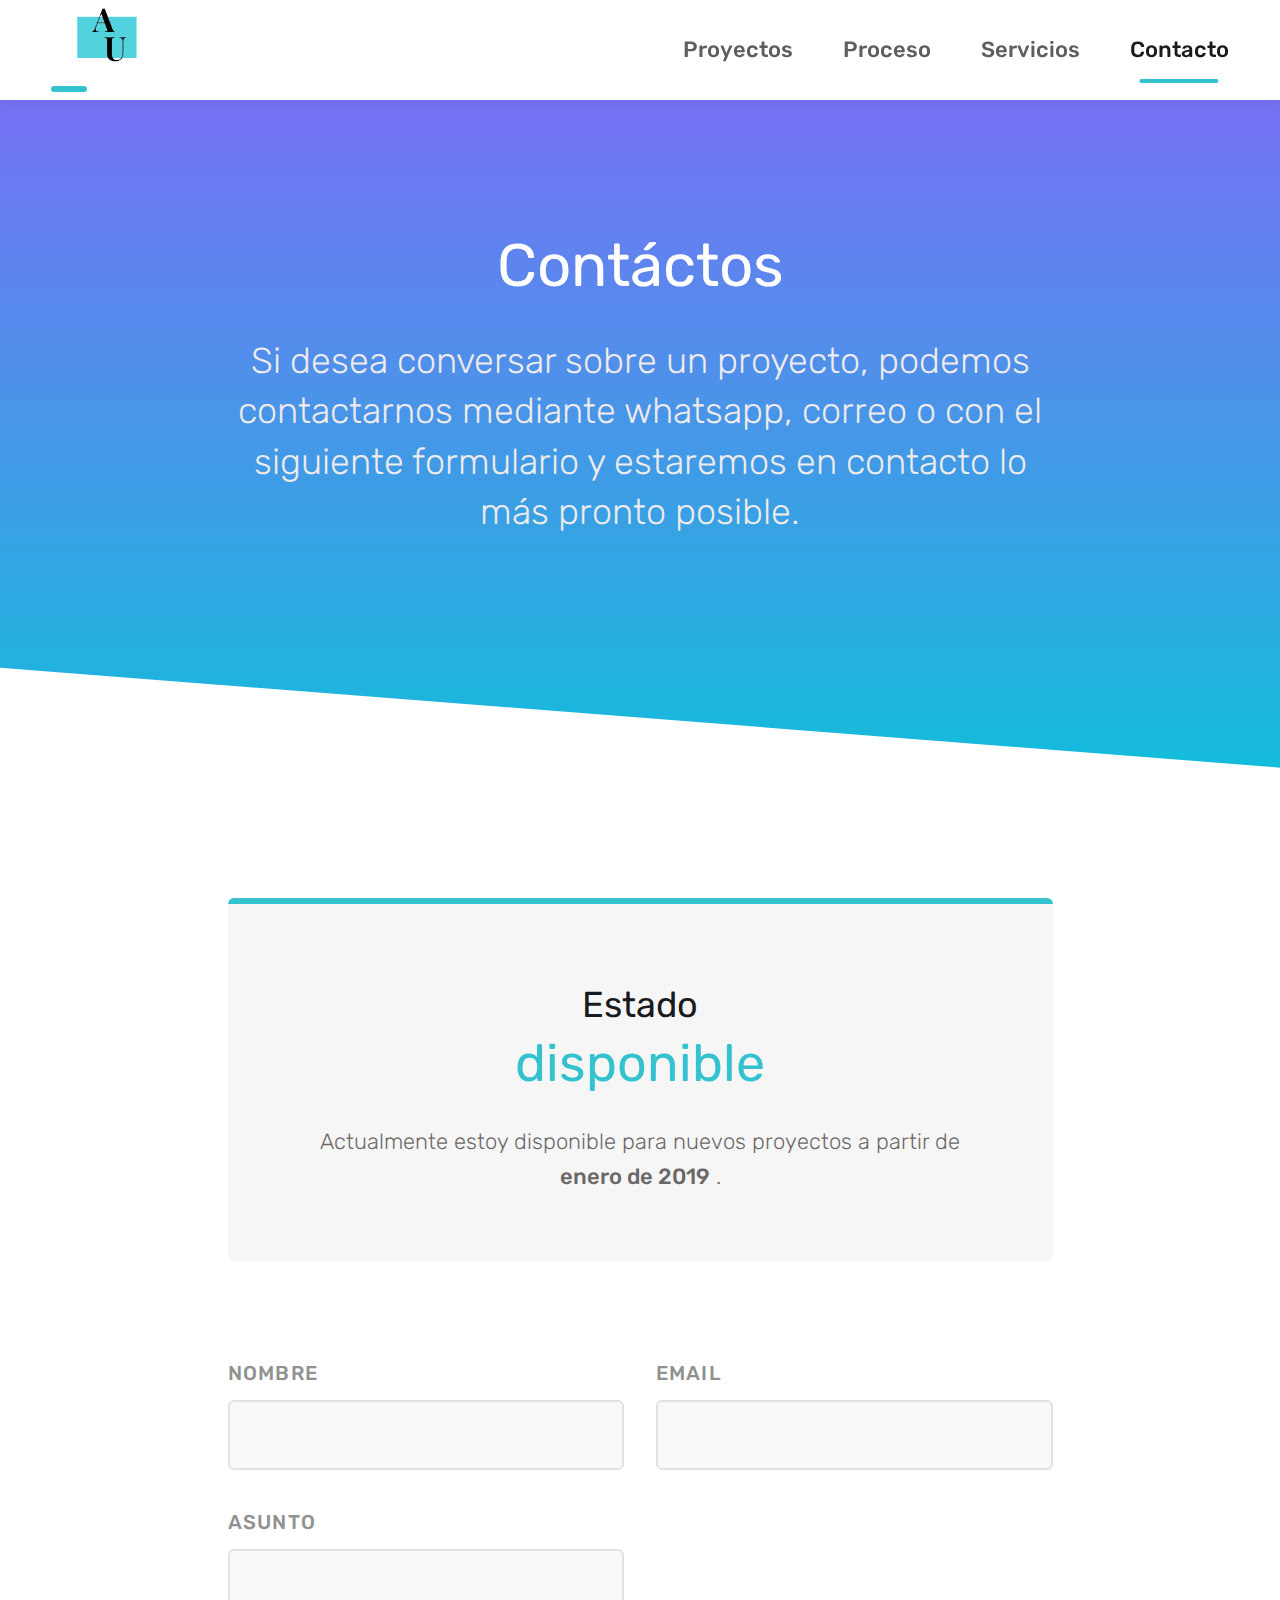
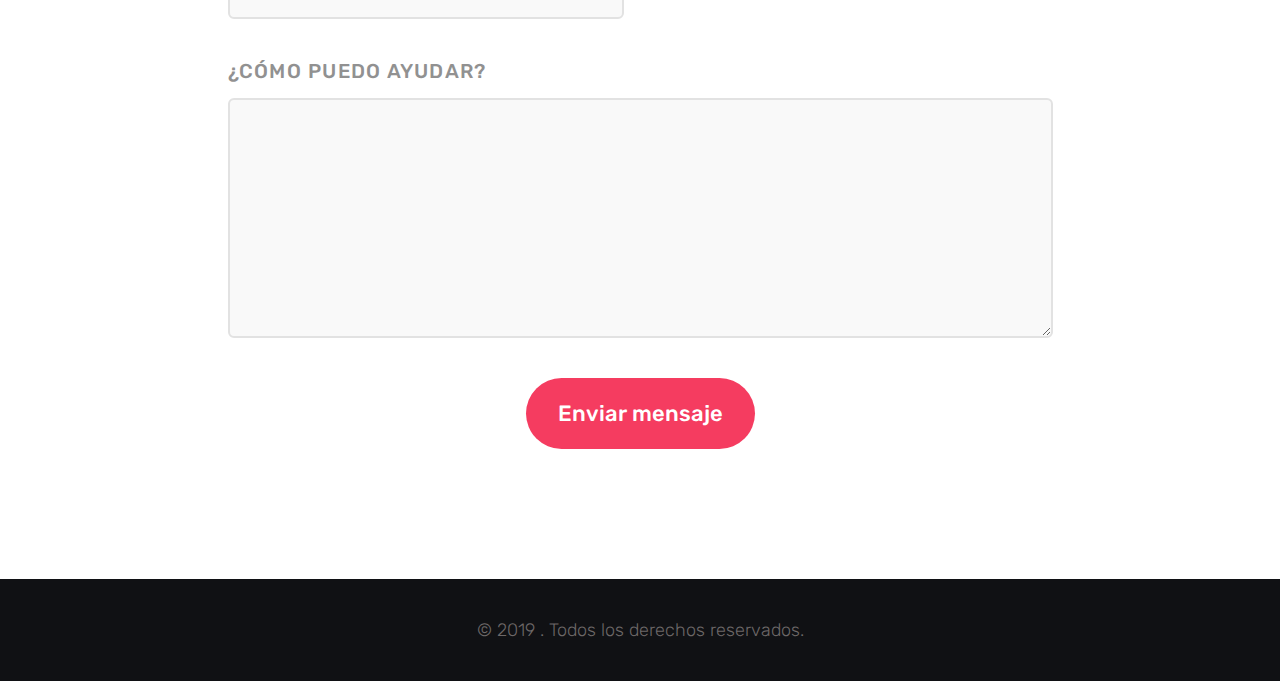
<file: contact/index.html>
<!DOCTYPE html>
<html lang="en-GB">
	
<!-- Mirrored from sebkay.com/contact/ by HTTrack Website Copier/3.x [XR&CO'2014], Wed, 06 Feb 2019 23:47:18 GMT -->
<!-- Added by HTTrack --><meta http-equiv="content-type" content="text/html;charset=UTF-8" /><!-- /Added by HTTrack -->
<head>
		<title>Contact</title>

		<meta charset="UTF-8">
		<meta name="viewport" content="width=device-width, initial-scale=1, viewport-fit=cover">
		<meta http-equiv="X-UA-Compatible" content="IE=Edge">

		<link rel="dns-prefetch" href="https://fonts.googleapis.com/">

		<link rel="stylesheet" href="https://fonts.googleapis.com/css?family=Rubik:300,400,500" type="text/css" media="all">
		<link rel="stylesheet" type="text/css" href="../assets/css/style.css">

		<link href="../img/favicon-32x32.png" rel="icon" sizes="32x32">
		<link href="../img/favicon-192x192.png" rel="icon" sizes="192x192">
		<link href="../img/favicon-297x297.png" rel="apple-touch-icon-precomposed">
		<meta content="/img/favicon-297x297.png" name="msapplication-TileImage">

		<meta name="description" content="Bespoke web design and development for small and medium sized businesses. Made in Southampton, UK.">
		<meta name="google-site-verification" content="bzTP6T7_iPqdsTPB1KIMbC5z7GXwvXKbcedNpY-Nz0A">
	</head>
	<body class="js-inactive site-scroll--active animations-enabled page-contact">
		<script type="text/javascript">
			// Class for animations
			document.body.classList.add('animations-enabled');
		</script>

<header class="site-header site-header--dark">
	<div class="site-header__inner anim anim-down anim-fade loaded">
		<div class="site-header__section site-header__section--logo">
			<a class="site-logo" href="../index.html">
				<img  class="" srcset="../img/logo.png" width="120px" alt="logo">			</a>
		</div>

		
			<div class="site-header__section site-header__section--menu">
				<a class="toggle-menu js-toggle-menu" href="#" aria-label="Toggle Menu">
					<span class="toggle-menu__line"></span>
					<span class="toggle-menu__line"></span>
					<span class="toggle-menu__line"></span>
				</a>

				<nav class="site-menu">
					<ul class="site-menu__inner">
						
							
							

							

							<li class="site-menu__item">
								<a class="site-menu__link " href="../projects/index.html">
									Proyectos
								</a>
							</li>
						
							
							

							

							<li class="site-menu__item">
								<a class="site-menu__link " href="../process/index.html">
									Proceso
								</a>
							</li>
						
							
							

							

							<li class="site-menu__item">
								<a class="site-menu__link " href="../services/index.html">
									Servicios
								</a>
							</li>
						
							
							

							

							<!-- <li class="site-menu__item">
								<a class="site-menu__link " href="../about/index.html">
									Experimentos
								</a>
							</li>					
							 -->
							

							<li class="site-menu__item">
								<a class="site-menu__link active" href="index.html">
									Contacto
								</a>
							</li>
						
					</ul>
				</nav>
			</div>
		
	</div>
</header>












<section class="site-banner site-banner--dark">
<div class="site-banner__inner anim anim-up anim-fade loaded">
<div class="site-banner__content">
	

	
		<h1 class="site-banner__title">
			Contáctos
		</h1>
	

	
		<h2 class="site-banner__subtitle">
			Si desea conversar sobre un proyecto, podemos contactarnos 
			mediante whatsapp, correo o con el siguiente formulario  y 
			estaremos en contacto lo más pronto posible.
		</h2>
	

	
</div>


</div>
</section>



<section class="spacing-huge">
<div class="section section--small spacing-large-bottom">
<div class="page-cta">
	<div class="content-styles">
		<h2>
			<span class="h4">
				Estado
			 </span>
			<br>
			<span class="txt-highlight">
				disponible
			</span>
		</h2>
		<p class="txt-large">
			Actualmente estoy disponible para nuevos proyectos a partir de <strong>enero de 2019</strong> .
		</p>
	</div>
</div>
</div>

<div class="section section--small">
<form class="form js-form-validate" name="contact" method="POST" action="#" novalidate="novalidate"><input type="hidden" name="form-name" value="contact">
	<div class="hidden">
		<input type="text" name="honey-for-badgers">
	</div>

	<div class="form__inner">
		<div class="form__item form__item--half">
			<label class="form__label">
				Nombre
			</label>
			<input class="form__field" type="text" name="name" required="">
		</div>

		<div class="form__item form__item--half">
			<label class="form__label">
				Email
			</label>
			<input class="form__field" type="email" name="email" required="">
		</div>

		<div class="form__item form__item--half">
			<label class="form__label">
				Asunto
			</label>
			<input class="form__field" type="text" name="subject" required="">
		</div>

		<div class="form__item form__item--half">
			
		</div>

		<div class="form__item form__item--full">
			<label class="form__label">
				¿Cómo puedo ayudar?
			</label>
			<textarea class="form__field" name="message" required=""></textarea>
		</div>

		<div class="form__item form__item--full form__item--action">
			<button>
				<span class="btn__inner">
					Enviar mensaje
				</span>
			</button>
		</div>
	</div>
</form>
</div>
</section>



<footer class="site-footer">
<div class="site-footer__inner">
	<p>
		© 2019 . Todos los derechos reservados.
	</p>
</div>


</footer>

<script>

	var  mainNav = document.getElementsByClassName("site-menu");
	var navBarToggle = document.getElementsByClassName("js-toggle-menu");
	
	navBarToggle[0].addEventListener("click", function() {
	  if(!mainNav[0].classList.contains("site-menu-mobile"))
		{mainNav[0].classList.add("site-menu-mobile");}
		else{
			mainNav[0].classList.remove("site-menu-mobile");
		}
	});
	
	</script>
</body>

<!-- Mirrored from sebkay.com/contact/ by HTTrack Website Copier/3.x [XR&CO'2014], Wed, 06 Feb 2019 23:47:18 GMT -->
</html>
</file>
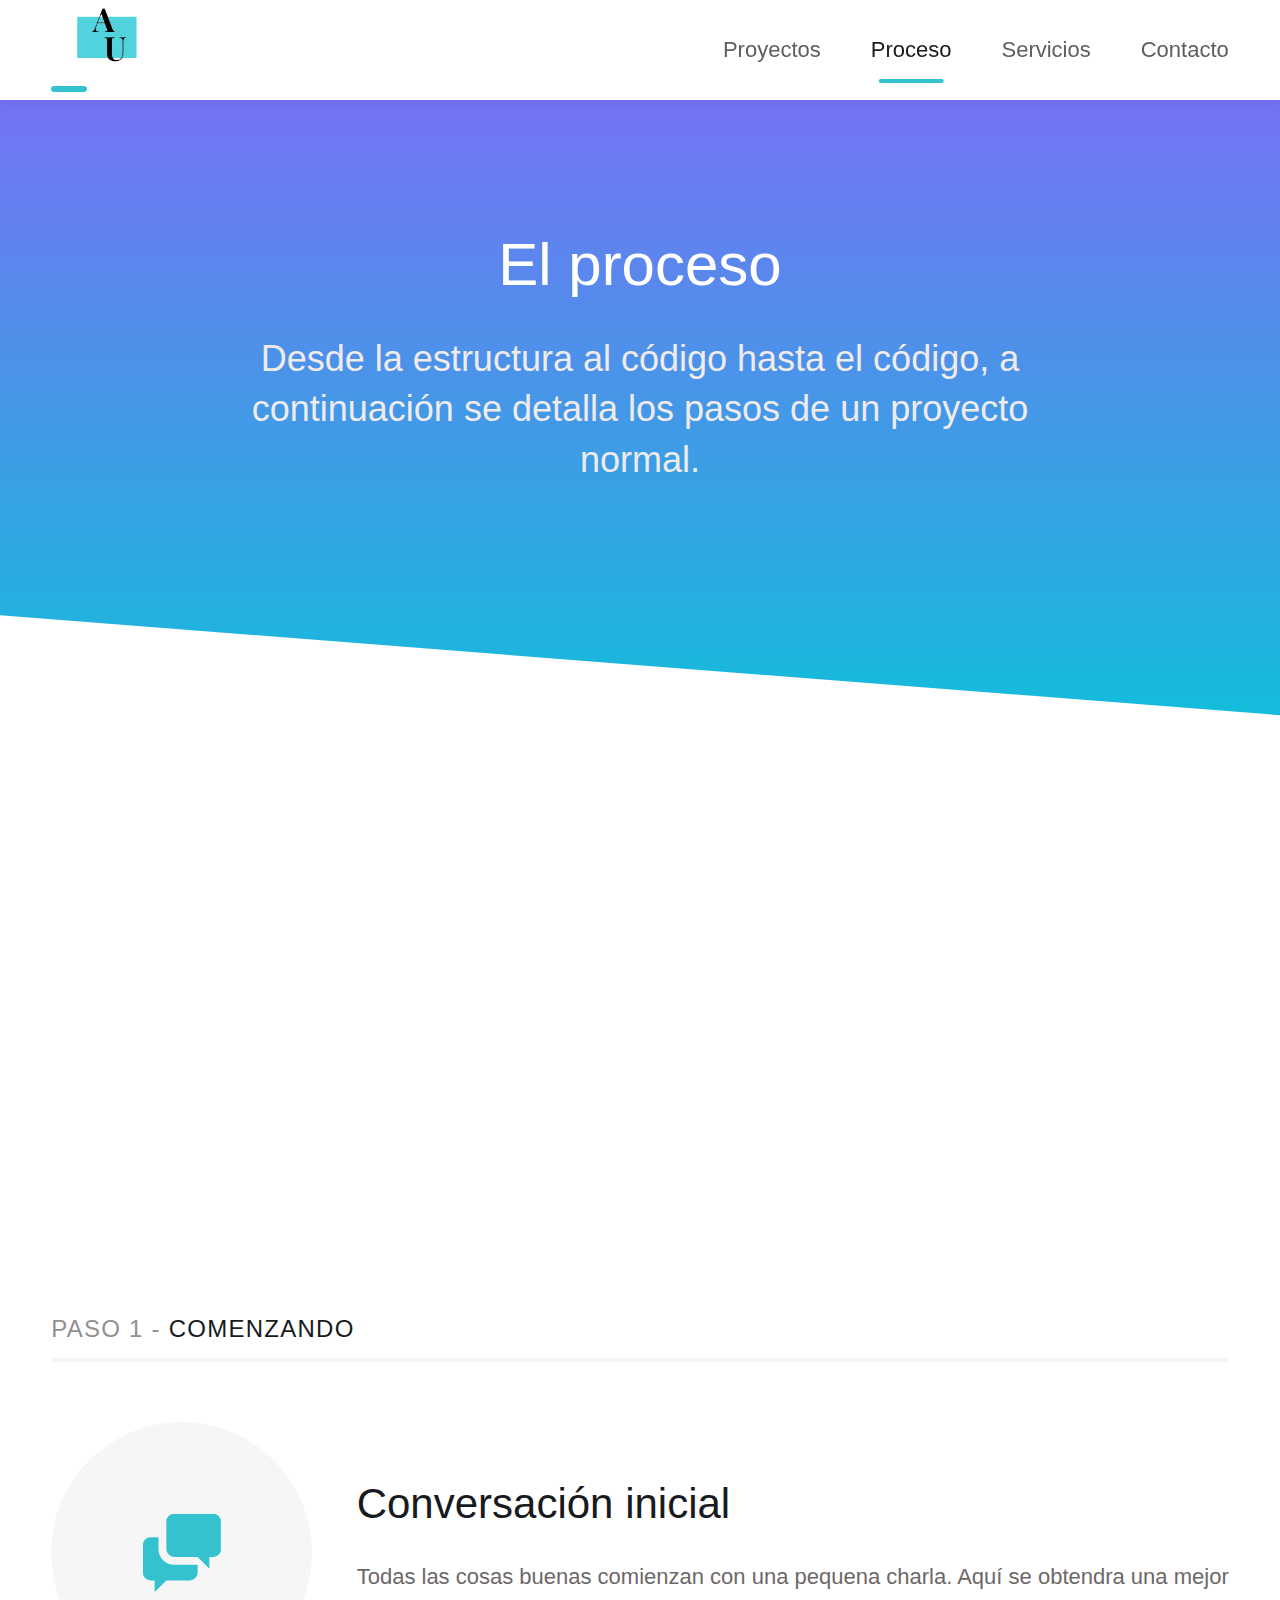
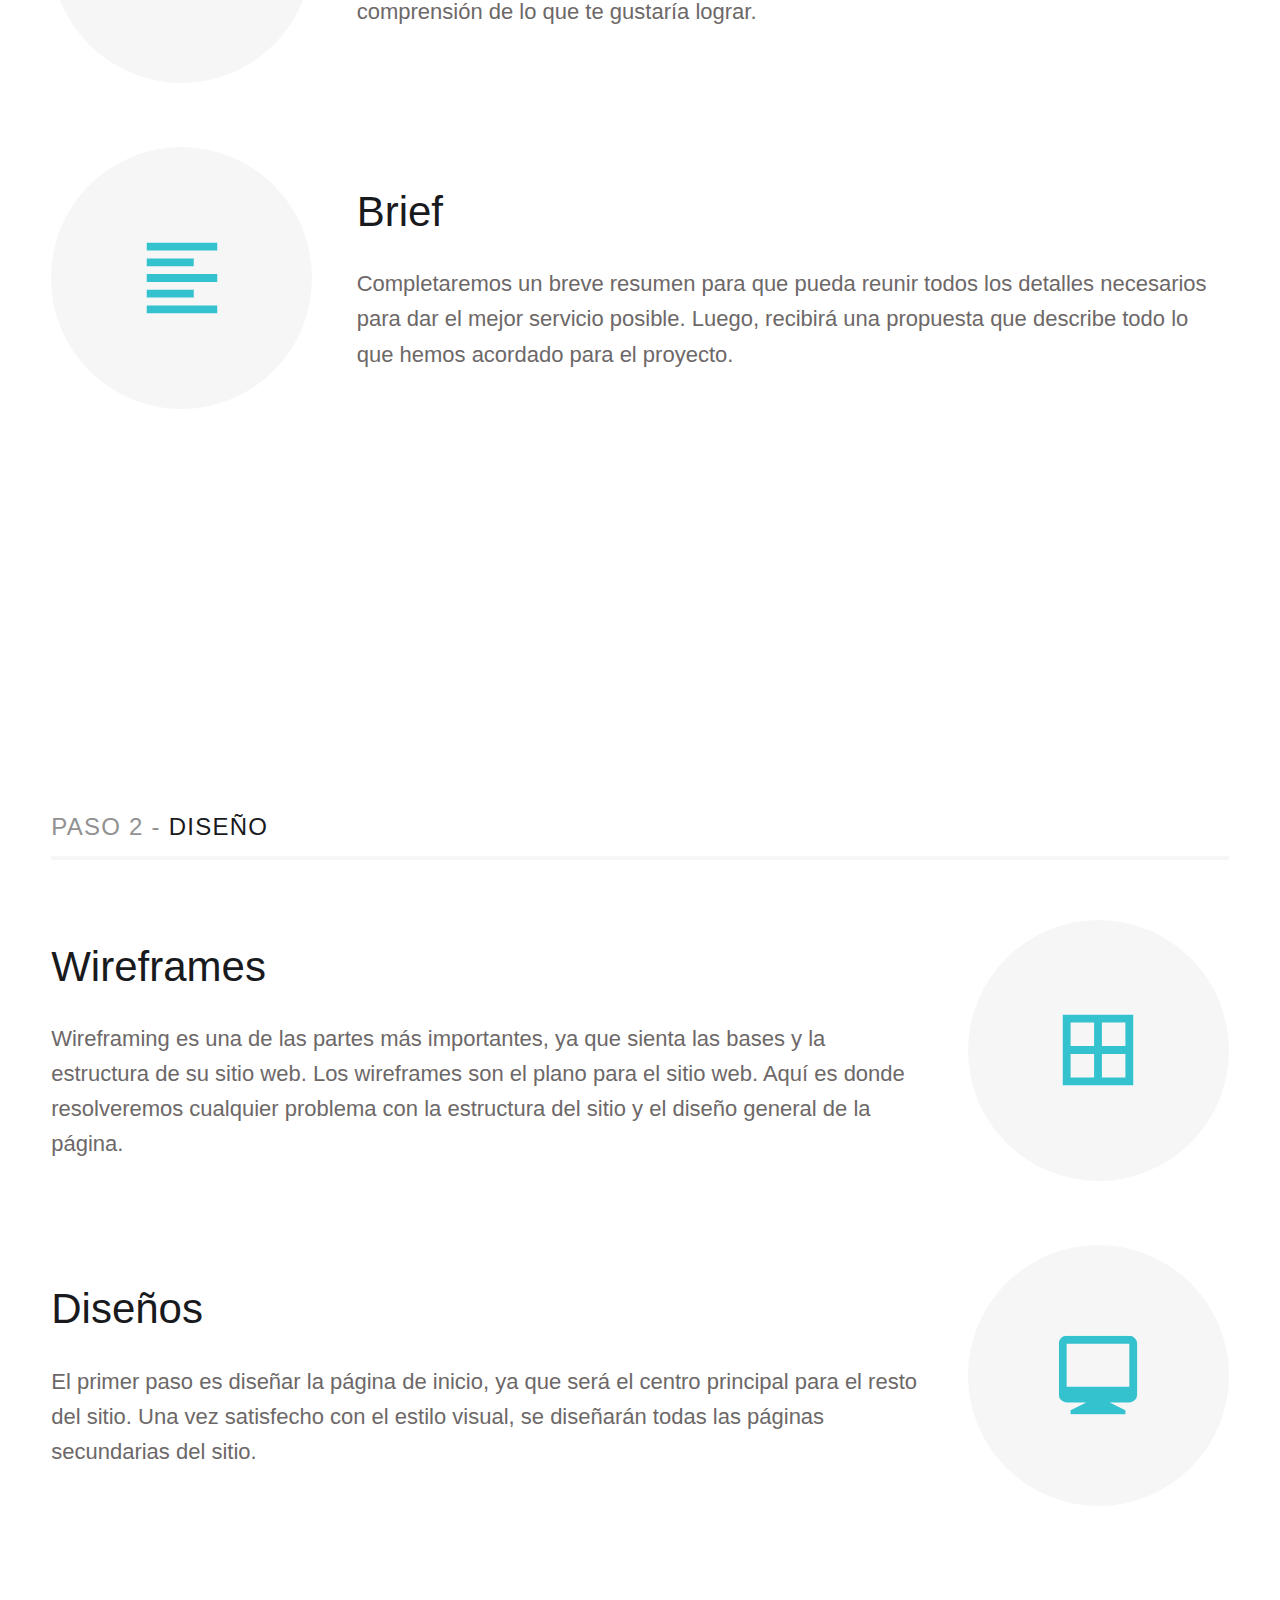
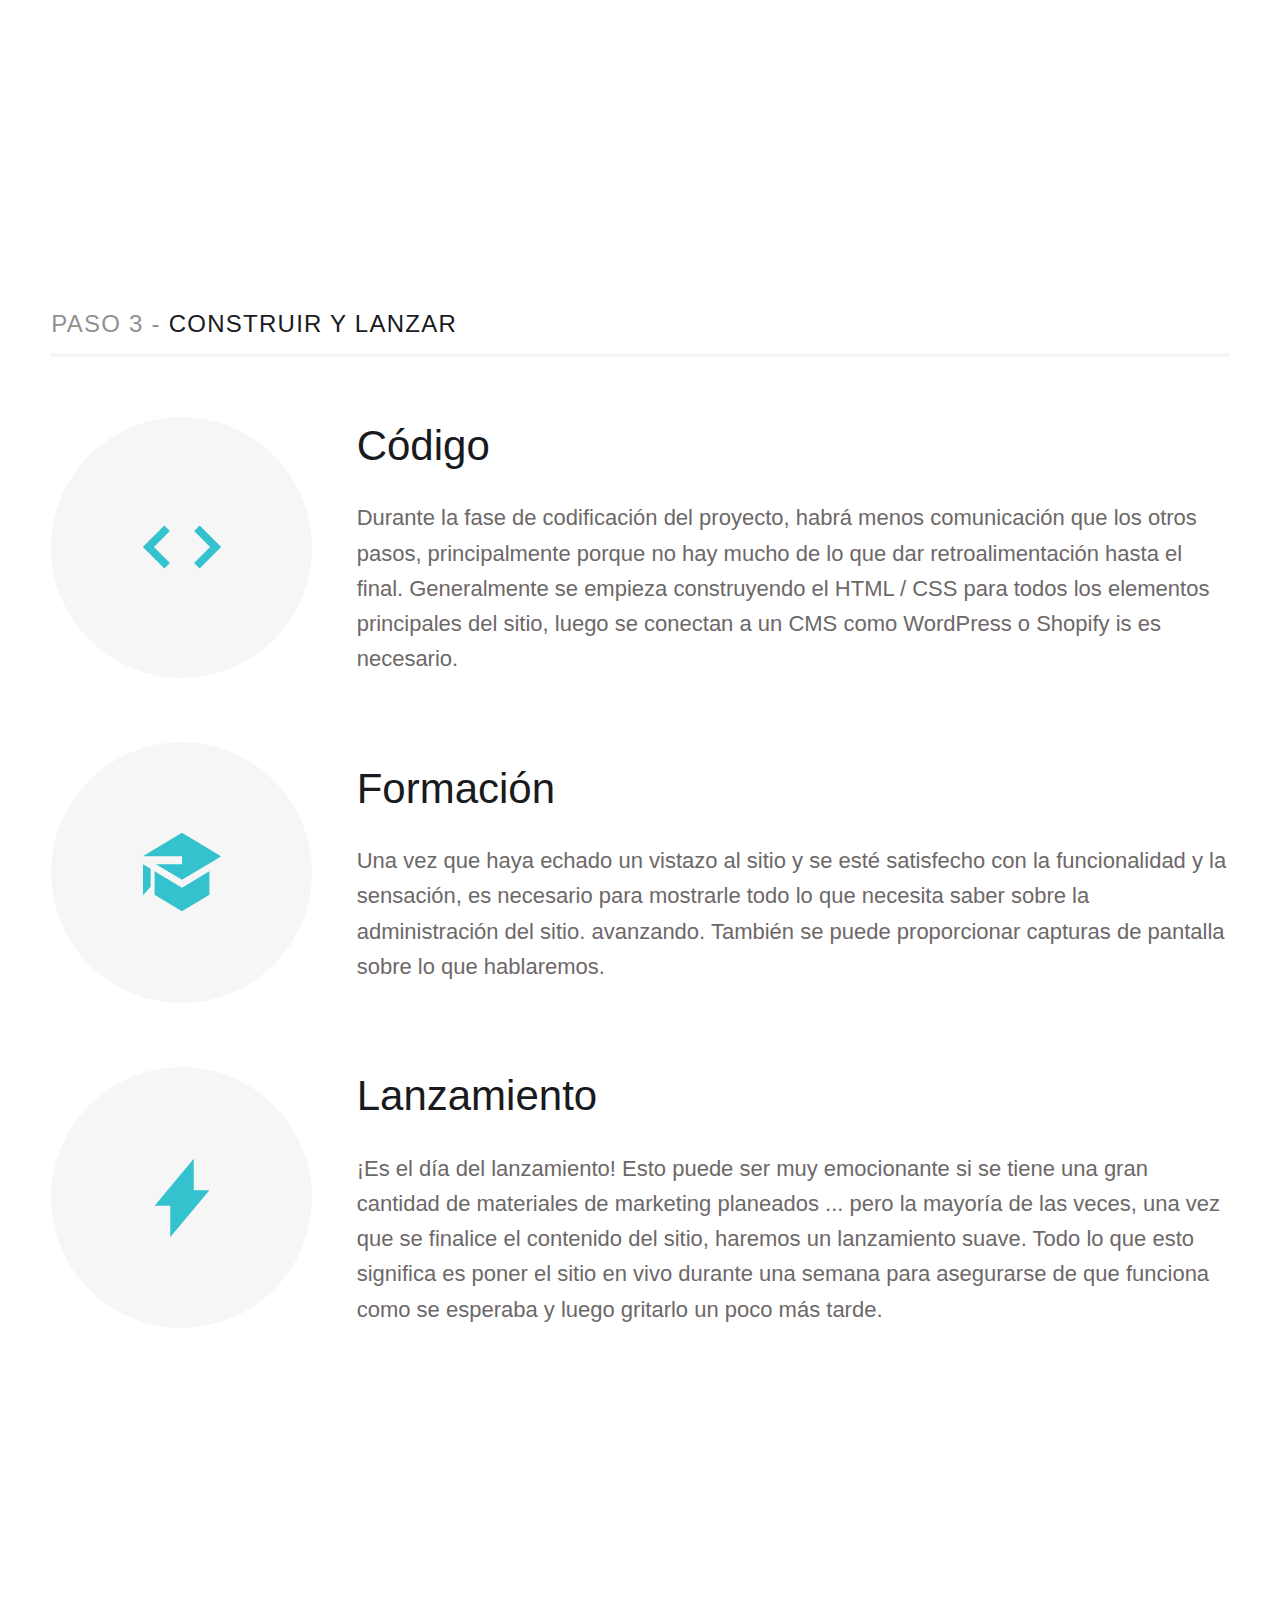
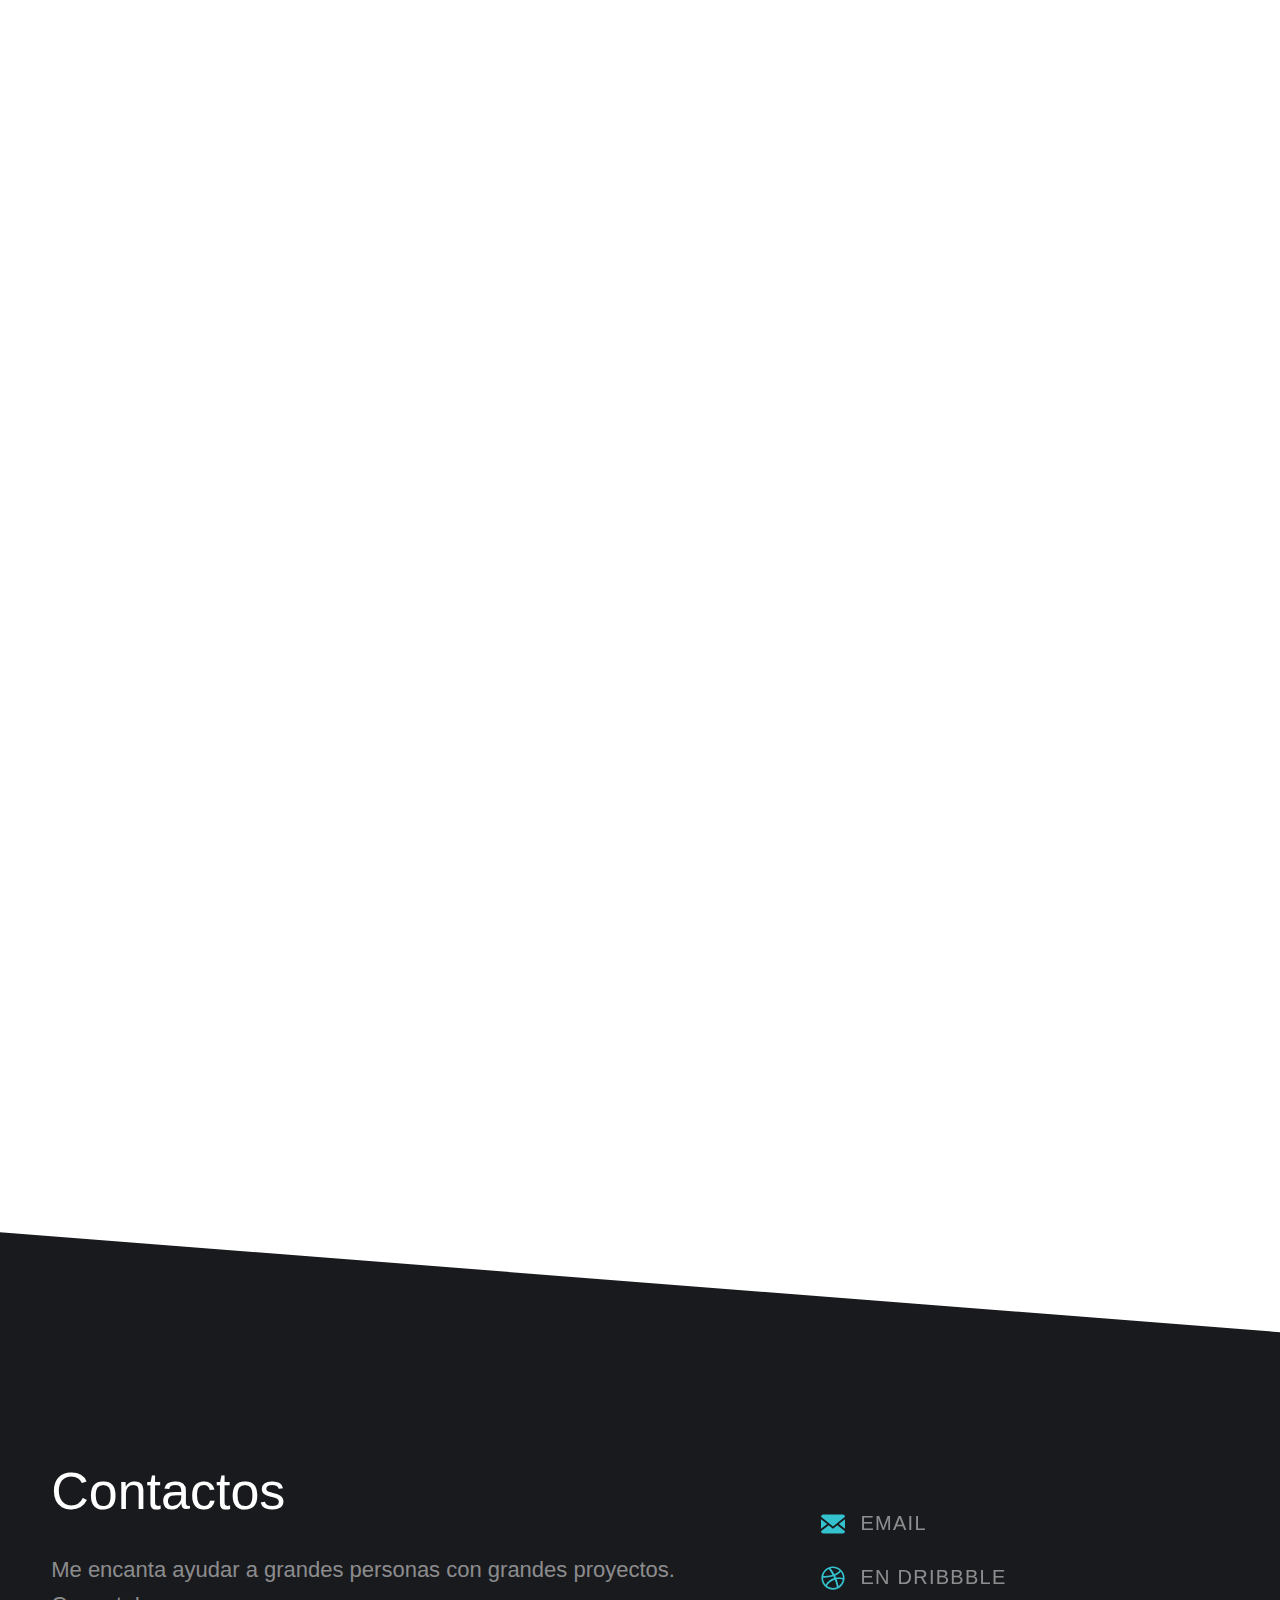
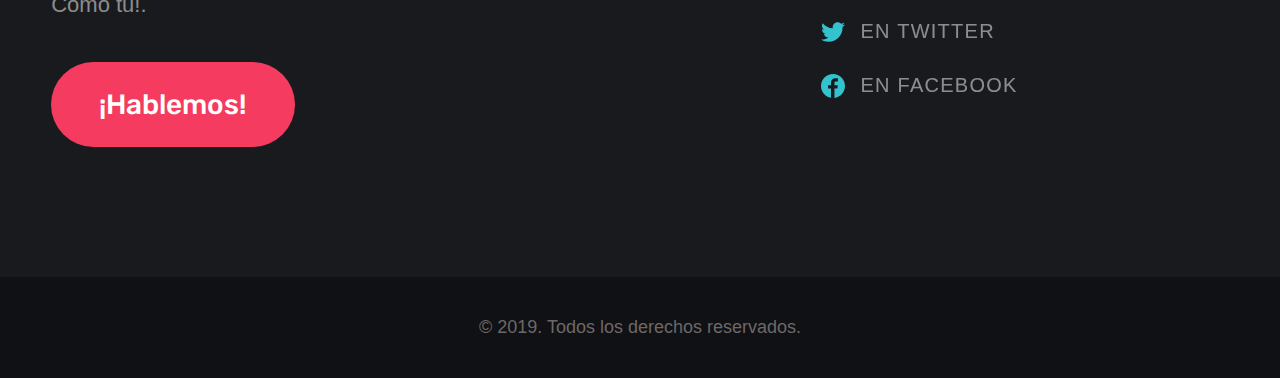
<file: process/index.html>
<!DOCTYPE html>
<html lang="en-GB">
	
<!-- Mirrored from sebkay.com/process/ by HTTrack Website Copier/3.x [XR&CO'2014], Wed, 06 Feb 2019 23:47:15 GMT -->
<!-- Added by HTTrack --><meta http-equiv="content-type" content="text/html;charset=UTF-8" /><!-- /Added by HTTrack -->
<head>
		<title>Process </title>

		<meta charset="UTF-8">
		<meta name="viewport" content="width=device-width, initial-scale=1, viewport-fit=cover">
		<meta http-equiv="X-UA-Compatible" content="IE=Edge">

		<link rel="dns-prefetch" href="https://fonts.googleapis.com/">

		<link rel="stylesheet" href="https://fonts.googleapis.com/css?family=Rubik:300,400,500" type="text/css" media="all">
		<link rel="stylesheet" type="text/css" href="../assets/css/style.css">

		<link href="../img/favicon-32x32.png" rel="icon" sizes="32x32">
		<link href="../img/favicon-192x192.png" rel="icon" sizes="192x192">
		<link href="../img/favicon-297x297.png" rel="apple-touch-icon-precomposed">
		<meta content="/img/favicon-297x297.png" name="msapplication-TileImage">

		<meta name="description" content="Bespoke web design and development for small and medium sized businesses. Made in Southampton, UK.">
		<meta name="google-site-verification" content="bzTP6T7_iPqdsTPB1KIMbC5z7GXwvXKbcedNpY-Nz0A">
	
	
		<link rel="stylesheet" type="text/css" href="../css/demo3.css" />
	
	
	</head>
	<body class="js-inactive  page-process demo-3 site-scroll--active ">
		<script type="text/javascript">
			// Class for animations
			document.body.classList.add('animations-enabled');
		</script>

<header class="site-header site-header--dark ">
	<div class="site-header__inner anim anim-down anim-fade loaded">
		<div class="site-header__section site-header__section--logo">
			<a class="site-logo" href="../index.html">
				<img  class="" srcset="../img/logo.png" width="120px" alt="logo">	
					</a>
		</div>

		
			<div class="site-header__section site-header__section--menu">
				<a class="toggle-menu js-toggle-menu" href="#" aria-label="Toggle Menu">
					<span class="toggle-menu__line"></span>
					<span class="toggle-menu__line"></span>
					<span class="toggle-menu__line"></span>
				</a>

				<nav class="site-menu">
					<ul class="site-menu__inner">
													
							

							<li class="site-menu__item">
								<a class="site-menu__link " href="../projects/index.html">
									Proyectos
								</a>
							</li>		
												
						

							<li class="site-menu__item">
								<a class="site-menu__link active" href="index.html">
									Proceso
								</a>
							</li>									
													

							<li class="site-menu__item">
								<a class="site-menu__link " href="../services/index.html">
									Servicios
								</a>
							</li>						
													

							<!-- <li class="site-menu__item">
								<a class="site-menu__link " href="../about/index.html">
									Experimentos
								</a>
							</li>					 -->
													

							<li class="site-menu__item">
								<a class="site-menu__link " href="../contact/index.html">
									Contacto
								</a>
							</li>
						
					</ul>
				</nav>
			</div>
		
	</div>
</header>




<section class="site-banner site-banner--dark">
<div class="site-banner__inner anim anim-up anim-fade loaded">
<div class="site-banner__content">
	

	
		<h1 class="site-banner__title">
			El proceso
		</h1>
	

	
		<h2 class="site-banner__subtitle">
			Desde la estructura al código hasta el código, a continuación se detalla los pasos de un proyecto normal.
		</h2>
	

	
</div>


</div>
</section>

<div class="content-wrap">
	<div class="content content--layout content--layout-4">
		<div class="content__img" src="../img2/4.jpg" alt="Some image"></div>
		
	</div>
</div>



<!-- <div class="spacing-huge"> -->


<!---v      -->

<main>
	<div class="morph-wrap">
		<!-- <svg class="morph" width="1400" height="770" viewBox="0 0 1400 770">
			<polygon points="700,84.4 1047.1,685.6 352.9,685.6 352.9,685.6 352.9,685.6 352.9,685.6"/>
		</svg> -->
	</div>

	<div class="content-wrap">
		<div class="content content--layout content--layout-1">
			<div class="content__img" src="../img2/2.jpg" alt="Some image"></div>
			
		</div>
	</div>


	<section class="section section--medium spacing-large-bottom">
		<h2 class="section-title">
			Paso 1 -
			 <span class="section-title__txt">
				Comenzando
			</span>
		</h2>
	
		
			<div class="spacing-small-top">
				<div class="grid grid--m2-1 ">
					<div class="grid__col grid__col--3 ">
						<span class="big-icon">
							<svg xmlns="http://www.w3.org/2000/svg" viewBox="0 0 20 20"><path d="M17 11v3l-3-3H8a2 2 0 0 1-2-2V2c0-1.1.9-2 2-2h10a2 2 0 0 1 2 2v7a2 2 0 0 1-2 2h-1zm-3 2v2a2 2 0 0 1-2 2H6l-3 3v-3H2a2 2 0 0 1-2-2V8c0-1.1.9-2 2-2h2v3a4 4 0 0 0 4 4h6z"></path></svg>
						</span>
					</div>
					<div class="grid__col grid__col--9 grid__col--v-center">
						<div class="content-styles">
							<h3>
								Conversación inicial
							</h3>
							<p class="txt-large">
								Todas las cosas buenas comienzan con una pequena charla. Aquí se obtendra una mejor comprensión de lo que te gustaría lograr.
							</p>
						</div>
					</div>
				</div>
			</div>
		
			<div class="spacing-small-top">
				<div class="grid grid--m2-1 ">
					<div class="grid__col grid__col--3 ">
						<span class="big-icon">
							<svg xmlns="http://www.w3.org/2000/svg" viewBox="0 0 20 20"><path d="M1 1h18v2H1V1zm0 8h18v2H1V9zm0 8h18v2H1v-2zM1 5h12v2H1V5zm0 8h12v2H1v-2z"></path></svg>
						</span>
					</div>
					<div class="grid__col grid__col--9 grid__col--v-center">
						<div class="content-styles">
							<h3>
								Brief
							</h3>
							<p class="txt-large">
								Completaremos un breve resumen para que pueda reunir todos los detalles necesarios para dar el mejor servicio posible. Luego, recibirá una propuesta que describe todo lo que hemos acordado para el proyecto.
							</p>
						</div>
					</div>
				</div>
			</div>
		
	</section>



	<div class="content-wrap">
		<div class="content content--layout content--layout-2">
			<div class="content__img" src="../img2/4.jpg" alt="Some image"></div>
			
		</div>
	</div>



	<section class="section section--medium spacing-large-bottom">
		<h2 class="section-title">
			Paso 2 -
			 <span class="section-title__txt">
				Diseño
			</span>
		</h2>
	
		
			<div class="spacing-small-top">
				<div class="grid grid--m2-1 grid--reverse">
					<div class="grid__col grid__col--3 txt-right m-txt-left">
						<span class="big-icon">
							<svg xmlns="http://www.w3.org/2000/svg" viewBox="0 0 20 20"><path d="M11 11v6h6v-6h-6zm0-2h6V3h-6v6zm-2 2H3v6h6v-6zm0-2V3H3v6h6zm-8 9V1h18v18H1v-1z"></path></svg>
						</span>
					</div>
					<div class="grid__col grid__col--9 grid__col--v-center">
						<div class="content-styles">
							<h3>
								Wireframes
							</h3>
							<p class="txt-large">
								Wireframing es una de las partes más importantes, ya que sienta las bases y la estructura de su sitio web. Los wireframes son el plano para el sitio web. Aquí es donde resolveremos cualquier problema con la estructura del sitio y el diseño general de la página.
							</p>
						</div>
					</div>
				</div>
			</div>
		
			<div class="spacing-small-top">
				<div class="grid grid--m2-1 grid--reverse">
					<div class="grid__col grid__col--3 txt-right m-txt-left">
						<span class="big-icon">
							<svg xmlns="http://www.w3.org/2000/svg" viewBox="0 0 20 20"><path d="M7 17H2a2 2 0 0 1-2-2V2C0 .9.9 0 2 0h16a2 2 0 0 1 2 2v13a2 2 0 0 1-2 2h-5l4 2v1H3v-1l4-2zM2 2v11h16V2H2z"></path></svg>
						</span>
					</div>
					<div class="grid__col grid__col--9 grid__col--v-center">
						<div class="content-styles">
							<h3>
								Diseños
							</h3>
							<p class="txt-large">
								El primer paso es diseñar la página de inicio, ya que será el centro principal para el resto del sitio. Una vez  satisfecho con el estilo visual, se diseñarán todas las páginas secundarias del sitio.
							</p>
						</div>
					</div>
				</div>
			</div>
		
	</section>



	<div class="content-wrap">
		<div class="content content--layout content--layout-3">
			<div class="content__img" src="../img2/3.jpg" alt="Some image"></div>
			
		</div>
	</div>

	<section class="section section--medium ">
		<h2 class="section-title">
			Paso 3 -
			 <span class="section-title__txt">
				Construir y lanzar
			</span>
		</h2>
	
		
			<div class="spacing-small-top">
				<div class="grid grid--m2-1 ">
					<div class="grid__col grid__col--3 ">
						<span class="big-icon">
							<svg xmlns="http://www.w3.org/2000/svg" viewBox="0 0 20 20"><path d="M.7 9.3l4.8-4.8 1.4 1.42L2.84 10l4.07 4.07-1.41 1.42L0 10l.7-.7zm18.6 1.4l.7-.7-5.49-5.49-1.4 1.42L17.16 10l-4.07 4.07 1.41 1.42 4.78-4.78z"></path></svg>
						</span>
					</div>
					<div class="grid__col grid__col--9 grid__col--v-center">
						<div class="content-styles">
							<h3>
								Código
							</h3>
							<p class="txt-large">
								Durante la fase de codificación del proyecto, habrá menos comunicación que los otros pasos, principalmente porque no hay mucho de lo que dar retroalimentación hasta el final. Generalmente se empieza construyendo el HTML / CSS para todos los elementos principales del sitio, luego se conectan a un CMS como WordPress o Shopify is es necesario.
							</p>
						</div>
					</div>
				</div>
			</div>
		
			<div class="spacing-small-top">
				<div class="grid grid--m2-1 ">
					<div class="grid__col grid__col--3 ">
						<span class="big-icon">
							<svg xmlns="http://www.w3.org/2000/svg" viewBox="0 0 20 20"><path d="M3.33 8L10 12l10-6-10-6L0 6h10v2H3.33zM0 8v8l2-2.22V9.2L0 8zm10 12l-5-3-2-1.2v-6l7 4.2 7-4.2v6L10 20z"></path></svg>
						</span>
					</div>
					<div class="grid__col grid__col--9 grid__col--v-center">
						<div class="content-styles">
							<h3>
								Formación
							</h3>
							<p class="txt-large">
								Una vez que haya echado un vistazo al sitio y se esté satisfecho con la funcionalidad y la sensación, es necesario para mostrarle todo lo que necesita saber sobre la administración del sitio. avanzando. También se puede proporcionar capturas de pantalla sobre lo que hablaremos.
							</p>
						</div>
					</div>
				</div>
			</div>
		
			<div class="spacing-small-top">
				<div class="grid grid--m2-1 ">
					<div class="grid__col grid__col--3 ">
						<span class="big-icon">
							<svg xmlns="http://www.w3.org/2000/svg" viewBox="0 0 20 20"><path d="M13 8V0L8.11 5.87 3 12h4v8L17 8h-4z"></path></svg>
						</span>
					</div>
					<div class="grid__col grid__col--9 grid__col--v-center">
						<div class="content-styles">
							<h3>
								Lanzamiento
							</h3>
							<p class="txt-large">
								¡Es el día del lanzamiento! Esto puede ser muy emocionante si se tiene una gran cantidad de materiales de marketing planeados ... pero la mayoría de las veces, una vez que se finalice el contenido del sitio, haremos un lanzamiento suave. Todo lo que esto significa es poner el sitio en vivo durante una semana para asegurarse de que funciona como se esperaba y luego gritarlo un poco más tarde.
							</p>
						</div>
					</div>
				</div>
			</div>
		
	</section>

	<div class="content-wrap">
		<div class="content content--layout content--layout-4">
			<div class="content__img" src="../img2/4.jpg" alt="Some image"></div>
			
		</div>
	</div>
	<div class="content-wrap">
		<div class="content content--layout content--layout-1">
			<div class="content__img" src="../img2/1.jpg" alt="Some image"></div>
			
		</div>
	</div>
	<!-- Related demos -->
	<section class="content content--related">
	
	</section>
</main>

<!--   -->
<!-- 
<section class="section section--medium spacing-large-bottom">
	<h2 class="section-title">
		Paso 1 -
		 <span class="section-title__txt">
			Comenzando
		</span>
	</h2>

	
		<div class="spacing-small-top">
			<div class="grid grid--m2-1 ">
				<div class="grid__col grid__col--3 ">
					<span class="big-icon">
						<svg xmlns="http://www.w3.org/2000/svg" viewBox="0 0 20 20"><path d="M17 11v3l-3-3H8a2 2 0 0 1-2-2V2c0-1.1.9-2 2-2h10a2 2 0 0 1 2 2v7a2 2 0 0 1-2 2h-1zm-3 2v2a2 2 0 0 1-2 2H6l-3 3v-3H2a2 2 0 0 1-2-2V8c0-1.1.9-2 2-2h2v3a4 4 0 0 0 4 4h6z"></path></svg>
					</span>
				</div>
				<div class="grid__col grid__col--9 grid__col--v-center">
					<div class="content-styles">
						<h3>
							Conversación inicial
						</h3>
						<p class="txt-large">
							Todas las cosas buenas comienzan con una pequena charla. Aquí se obtendra una mejor comprensión de lo que te gustaría lograr.
						</p>
					</div>
				</div>
			</div>
		</div>
	
		<div class="spacing-small-top">
			<div class="grid grid--m2-1 ">
				<div class="grid__col grid__col--3 ">
					<span class="big-icon">
						<svg xmlns="http://www.w3.org/2000/svg" viewBox="0 0 20 20"><path d="M1 1h18v2H1V1zm0 8h18v2H1V9zm0 8h18v2H1v-2zM1 5h12v2H1V5zm0 8h12v2H1v-2z"></path></svg>
					</span>
				</div>
				<div class="grid__col grid__col--9 grid__col--v-center">
					<div class="content-styles">
						<h3>
							Brief
						</h3>
						<p class="txt-large">
							Completaremos un breve resumen para que pueda reunir todos los detalles necesarios para dar el mejor servicio posible. Luego, recibirá una propuesta que describe todo lo que hemos acordado para el proyecto.
						</p>
					</div>
				</div>
			</div>
		</div>
	
</section>







<section class="section section--medium spacing-large-bottom">
	<h2 class="section-title">
		Paso 2 -
		 <span class="section-title__txt">
			Diseño
		</span>
	</h2>

	
		<div class="spacing-small-top">
			<div class="grid grid--m2-1 grid--reverse">
				<div class="grid__col grid__col--3 txt-right m-txt-left">
					<span class="big-icon">
						<svg xmlns="http://www.w3.org/2000/svg" viewBox="0 0 20 20"><path d="M11 11v6h6v-6h-6zm0-2h6V3h-6v6zm-2 2H3v6h6v-6zm0-2V3H3v6h6zm-8 9V1h18v18H1v-1z"></path></svg>
					</span>
				</div>
				<div class="grid__col grid__col--9 grid__col--v-center">
					<div class="content-styles">
						<h3>
							Wireframes
						</h3>
						<p class="txt-large">
							Wireframing es una de las partes más importantes, ya que sienta las bases y la estructura de su sitio web. Los wireframes son el plano para el sitio web. Aquí es donde resolveremos cualquier problema con la estructura del sitio y el diseño general de la página.
						</p>
					</div>
				</div>
			</div>
		</div>
	
		<div class="spacing-small-top">
			<div class="grid grid--m2-1 grid--reverse">
				<div class="grid__col grid__col--3 txt-right m-txt-left">
					<span class="big-icon">
						<svg xmlns="http://www.w3.org/2000/svg" viewBox="0 0 20 20"><path d="M7 17H2a2 2 0 0 1-2-2V2C0 .9.9 0 2 0h16a2 2 0 0 1 2 2v13a2 2 0 0 1-2 2h-5l4 2v1H3v-1l4-2zM2 2v11h16V2H2z"></path></svg>
					</span>
				</div>
				<div class="grid__col grid__col--9 grid__col--v-center">
					<div class="content-styles">
						<h3>
							Diseños
						</h3>
						<p class="txt-large">
							El primer paso es diseñar la página de inicio, ya que será el centro principal para el resto del sitio. Una vez  satisfecho con el estilo visual, se diseñarán todas las páginas secundarias del sitio.
						</p>
					</div>
				</div>
			</div>
		</div>
	
</section>







<section class="section section--medium ">
	<h2 class="section-title">
		Paso 3 -
		 <span class="section-title__txt">
			Construir y lanzar
		</span>
	</h2>

	
		<div class="spacing-small-top">
			<div class="grid grid--m2-1 ">
				<div class="grid__col grid__col--3 ">
					<span class="big-icon">
						<svg xmlns="http://www.w3.org/2000/svg" viewBox="0 0 20 20"><path d="M.7 9.3l4.8-4.8 1.4 1.42L2.84 10l4.07 4.07-1.41 1.42L0 10l.7-.7zm18.6 1.4l.7-.7-5.49-5.49-1.4 1.42L17.16 10l-4.07 4.07 1.41 1.42 4.78-4.78z"></path></svg>
					</span>
				</div>
				<div class="grid__col grid__col--9 grid__col--v-center">
					<div class="content-styles">
						<h3>
							Código
						</h3>
						<p class="txt-large">
							Durante la fase de codificación del proyecto, habrá menos comunicación que los otros pasos, principalmente porque no hay mucho de lo que dar retroalimentación hasta el final. Generalmente se empieza construyendo el HTML / CSS para todos los elementos principales del sitio, luego se conectan a un CMS como WordPress o Shopify is es necesario.
						</p>
					</div>
				</div>
			</div>
		</div>
	
		<div class="spacing-small-top">
			<div class="grid grid--m2-1 ">
				<div class="grid__col grid__col--3 ">
					<span class="big-icon">
						<svg xmlns="http://www.w3.org/2000/svg" viewBox="0 0 20 20"><path d="M3.33 8L10 12l10-6-10-6L0 6h10v2H3.33zM0 8v8l2-2.22V9.2L0 8zm10 12l-5-3-2-1.2v-6l7 4.2 7-4.2v6L10 20z"></path></svg>
					</span>
				</div>
				<div class="grid__col grid__col--9 grid__col--v-center">
					<div class="content-styles">
						<h3>
							Formación
						</h3>
						<p class="txt-large">
							Una vez que haya echado un vistazo al sitio y se esté satisfecho con la funcionalidad y la sensación, es necesario para mostrarle todo lo que necesita saber sobre la administración del sitio. avanzando. También se puede proporcionar capturas de pantalla sobre lo que hablaremos.
						</p>
					</div>
				</div>
			</div>
		</div>
	
		<div class="spacing-small-top">
			<div class="grid grid--m2-1 ">
				<div class="grid__col grid__col--3 ">
					<span class="big-icon">
						<svg xmlns="http://www.w3.org/2000/svg" viewBox="0 0 20 20"><path d="M13 8V0L8.11 5.87 3 12h4v8L17 8h-4z"></path></svg>
					</span>
				</div>
				<div class="grid__col grid__col--9 grid__col--v-center">
					<div class="content-styles">
						<h3>
							Lanzamiento
						</h3>
						<p class="txt-large">
							¡Es el día del lanzamiento! Esto puede ser muy emocionante si se tiene una gran cantidad de materiales de marketing planeados ... pero la mayoría de las veces, una vez que se finalice el contenido del sitio, haremos un lanzamiento suave. Todo lo que esto significa es poner el sitio en vivo durante una semana para asegurarse de que funciona como se esperaba y luego gritarlo un poco más tarde.
						</p>
					</div>
				</div>
			</div>
		</div>
	
</section> -->

<!-- </div> -->


<!--     -->


<!-- <svg class="hidden">
		<symbol id="icon-arrow" viewBox="0 0 24 24">
			<title>arrow</title>
			<polygon points="6.3,12.8 20.9,12.8 20.9,11.2 6.3,11.2 10.2,7.2 9,6 3.1,12 9,18 10.2,16.8 "/>
		</symbol>
		
		
	</svg> -->
	<!-- <main>
		<div class="morph-wrap">
			<svg class="morph" width="1400" height="770" viewBox="0 0 1400 770">
				<polygon points="700,84.4 1047.1,685.6 352.9,685.6 352.9,685.6 352.9,685.6 352.9,685.6"/>
			</svg>
		</div>
	
		<div class="content-wrap">
			<div class="content content--layout content--layout-1">
				<img class="content__img" src="../img2/2.jpg" alt="Some image" />
				<h3 class="content__title">east</h3>
				<p class="content__author">Walter Mastricht</p>
				<p class="content__desc">The outer bounds of the world, from within.</p>
				<a href="#" class="content__link">Discover</a>
			</div>
		</div>
		<div class="content-wrap">
			<div class="content content--layout content--layout-2">
				<img class="content__img" src="../img2/4.jpg" alt="Some image" />
				<h3 class="content__title">bunch</h3>
				<p class="content__author">Nikimo Westlane</p>
				<p class="content__desc">The neverending quest, once and forever.</p>
				<a href="#" class="content__link">Discover</a>
			</div>
		</div>
		<div class="content-wrap">
			<div class="content content--layout content--layout-3">
				<img class="content__img" src="../img2/3.jpg" alt="Some image" />
				<h3 class="content__title">found</h3>
				<p class="content__author">Jane Westhall</p>
				<p class="content__desc">Lost or found? That's the question today.</p>
				<a href="#" class="content__link">Discover</a>
			</div>
		</div>
		<div class="content-wrap">
			<div class="content content--layout content--layout-4">
				<img class="content__img" src="../img2/4.jpg" alt="Some image" />
				<h3 class="content__title">frank</h3>
				<p class="content__author">Frank Cherry</p>
				<p class="content__desc">Frank's work and nothing more.</p>
				<a href="#" class="content__link">Discover</a>
			</div>
		</div>
		<div class="content-wrap">
			<div class="content content--layout content--layout-1">
				<img class="content__img" src="../img2/1.jpg" alt="Some image" />
				<h3 class="content__title">revert</h3>
				<p class="content__author">Gregory Mourisha</p>
				<p class="content__desc">Finding the heart when paradise is lost.</p>
				<a href="#" class="content__link">Discover</a>
			</div>
		</div>
	
	</main> -->


<!--   -->


<section class="site-cta">
	<div class="site-cta__inner">
		<div class="grid grid--m-1">
			<div class="grid__col grid__col--8">
				<div class="content-styles spacing-tiny-bottom">
					<h2 class="site-cta__title">
						Contactos
					</h2>
					<p class="site-cta__txt">
						Me encanta ayudar a grandes personas con grandes proyectos.
						<br>
						Como tu!. 
					</p>
				</div>
				<a class="btn btn--large btn--hover-light" href="../contact/index.html">
					¡Hablemos!
				</a>
			</div>
			<div class="grid__col grid__col--4 grid__col--v-center">
				<ul class="icon-list icon-list--light">
					<li class="icon-list__item">
						<span class="icon-list__img">
							<svg xmlns="http://www.w3.org/2000/svg" viewBox="0 0 20 20"><path d="M18 2a2 2 0 0 1 2 2v12a2 2 0 0 1-2 2H2a2 2 0 0 1-2-2V4c0-1.1.9-2 2-2h16zm-4.37 9.1L20 16v-2l-5.12-3.9L20 6V4l-10 8L0 4v2l5.12 4.1L0 14v2l6.37-4.9L10 14l3.63-2.9z"></path></svg>
						</span>
						<a href="mailto:ualejandroc@hotmail.com">
							email
						</a>
					</li>
					<li class="icon-list__item">
						<span class="icon-list__img">
							<svg xmlns="http://www.w3.org/2000/svg" viewBox="0 0 512 512"><path d="M256 8C119.252 8 8 119.252 8 256s111.252 248 248 248 248-111.252 248-248S392.748 8 256 8zm163.97 114.366c29.503 36.046 47.369 81.957 47.835 131.955-6.984-1.477-77.018-15.682-147.502-6.818-5.752-14.041-11.181-26.393-18.617-41.614 78.321-31.977 113.818-77.482 118.284-83.523zM396.421 97.87c-3.81 5.427-35.697 48.286-111.021 76.519-34.712-63.776-73.185-116.168-79.04-124.008 67.176-16.193 137.966 1.27 190.061 47.489zm-230.48-33.25c5.585 7.659 43.438 60.116 78.537 122.509-99.087 26.313-186.36 25.934-195.834 25.809C62.38 147.205 106.678 92.573 165.941 64.62zM44.17 256.323c0-2.166.043-4.322.108-6.473 9.268.19 111.92 1.513 217.706-30.146 6.064 11.868 11.857 23.915 17.174 35.949-76.599 21.575-146.194 83.527-180.531 142.306C64.794 360.405 44.17 310.73 44.17 256.323zm81.807 167.113c22.127-45.233 82.178-103.622 167.579-132.756 29.74 77.283 42.039 142.053 45.189 160.638-68.112 29.013-150.015 21.053-212.768-27.882zm248.38 8.489c-2.171-12.886-13.446-74.897-41.152-151.033 66.38-10.626 124.7 6.768 131.947 9.055-9.442 58.941-43.273 109.844-90.795 141.978z"></path></svg>
						</span>
						<a href="https://dribbble.com/ualec" target="_blank" rel="noopener">
							En dribbble
						</a>
					</li>
					<li class="icon-list__item">
						<span class="icon-list__img">
							<svg xmlns="http://www.w3.org/2000/svg" viewBox="0 0 512 512"><path d="M459.37 151.716c.325 4.548.325 9.097.325 13.645 0 138.72-105.583 298.558-298.558 298.558-59.452 0-114.68-17.219-161.137-47.106 8.447.974 16.568 1.299 25.34 1.299 49.055 0 94.213-16.568 130.274-44.832-46.132-.975-84.792-31.188-98.112-72.772 6.498.974 12.995 1.624 19.818 1.624 9.421 0 18.843-1.3 27.614-3.573-48.081-9.747-84.143-51.98-84.143-102.985v-1.299c13.969 7.797 30.214 12.67 47.431 13.319-28.264-18.843-46.781-51.005-46.781-87.391 0-19.492 5.197-37.36 14.294-52.954 51.655 63.675 129.3 105.258 216.365 109.807-1.624-7.797-2.599-15.918-2.599-24.04 0-57.828 46.782-104.934 104.934-104.934 30.213 0 57.502 12.67 76.67 33.137 23.715-4.548 46.456-13.32 66.599-25.34-7.798 24.366-24.366 44.833-46.132 57.827 21.117-2.273 41.584-8.122 60.426-16.243-14.292 20.791-32.161 39.308-52.628 54.253z"></path></svg>
						</span>
						<a href="https://twitter.com/ualejandroc" target="_blank" rel="noopener">
							En Twitter
						</a>
					</li>
					<li class="icon-list__item">
						<span class="icon-list__img">
							<svg xmlns="http://www.w3.org/2000/svg" xmlns:xlink="http://www.w3.org/1999/xlink" version="1.1" id="Capa_1" x="0px" y="0px" viewBox="0 0 167.657 167.657" style="enable-background:new 0 0 167.657 167.657;" xml:space="preserve">

	<path style="fill:#34c2cf;" d="M83.829,0.349C37.532,0.349,0,37.881,0,84.178c0,41.523,30.222,75.911,69.848,82.57v-65.081H49.626   v-23.42h20.222V60.978c0-20.037,12.238-30.956,30.115-30.956c8.562,0,15.92,0.638,18.056,0.919v20.944l-12.399,0.006   c-9.72,0-11.594,4.618-11.594,11.397v14.947h23.193l-3.025,23.42H94.026v65.653c41.476-5.048,73.631-40.312,73.631-83.154   C167.657,37.881,130.125,0.349,83.829,0.349z"/>


</svg>
						</span>
						<a href="https://www.facebook.com/ualejandroc" target="_blank" rel="noopener">
							En Facebook
						</a>
					</li>
					<!-- <li class="icon-list__item">
						<span class="icon-list__img">
							<svg xmlns="http://www.w3.org/2000/svg" viewBox="0 0 448 512"><path d="M224.1 141c-63.6 0-114.9 51.3-114.9 114.9s51.3 114.9 114.9 114.9S339 319.5 339 255.9 287.7 141 224.1 141zm0 189.6c-41.1 0-74.7-33.5-74.7-74.7s33.5-74.7 74.7-74.7 74.7 33.5 74.7 74.7-33.6 74.7-74.7 74.7zm146.4-194.3c0 14.9-12 26.8-26.8 26.8-14.9 0-26.8-12-26.8-26.8s12-26.8 26.8-26.8 26.8 12 26.8 26.8zm76.1 27.2c-1.7-35.9-9.9-67.7-36.2-93.9-26.2-26.2-58-34.4-93.9-36.2-37-2.1-147.9-2.1-184.9 0-35.8 1.7-67.6 9.9-93.9 36.1s-34.4 58-36.2 93.9c-2.1 37-2.1 147.9 0 184.9 1.7 35.9 9.9 67.7 36.2 93.9s58 34.4 93.9 36.2c37 2.1 147.9 2.1 184.9 0 35.9-1.7 67.7-9.9 93.9-36.2 26.2-26.2 34.4-58 36.2-93.9 2.1-37 2.1-147.8 0-184.8zM398.8 388c-7.8 19.6-22.9 34.7-42.6 42.6-29.5 11.7-99.5 9-132.1 9s-102.7 2.6-132.1-9c-19.6-7.8-34.7-22.9-42.6-42.6-11.7-29.5-9-99.5-9-132.1s-2.6-102.7 9-132.1c7.8-19.6 22.9-34.7 42.6-42.6 29.5-11.7 99.5-9 132.1-9s102.7-2.6 132.1 9c19.6 7.8 34.7 22.9 42.6 42.6 11.7 29.5 9 99.5 9 132.1s2.7 102.7-9 132.1z"></path></svg>
						</span>
						<a href="https://www.instagram.com/sebkaydesign/" target="_blank" rel="noopener">
							En Instagram
						</a>
					</li> -->
				</ul>
			</div>
		</div>
	</div>
</section>

<script>

	var  mainNav = document.getElementsByClassName("site-menu");
	var navBarToggle = document.getElementsByClassName("js-toggle-menu");
	
	navBarToggle[0].addEventListener("click", function() {
	  if(!mainNav[0].classList.contains("site-menu-mobile"))
		{mainNav[0].classList.add("site-menu-mobile");}
		else{
			mainNav[0].classList.remove("site-menu-mobile");
		}
	});
	
	</script>
<!--   -->

<script src="../js/imagesloaded.pkgd.min.js"></script>
<script src="../js/anime.min.js"></script>
<script src="../js/scrollMonitor.js"></script>
<!-- <script src="../js/demo3.js"></script> -->


<!--     -->

<footer class="site-footer">
<div class="site-footer__inner">
	<p>
		© 2019. Todos los derechos reservados.
	</p>
</div>
	

	<!-- <script type="text/javascript" src="../assets/js/app.min.js"></script> -->
</footer>
</body>

<!-- Mirrored from sebkay.com/process/ by HTTrack Website Copier/3.x [XR&CO'2014], Wed, 06 Feb 2019 23:47:15 GMT -->
</html>
</file>
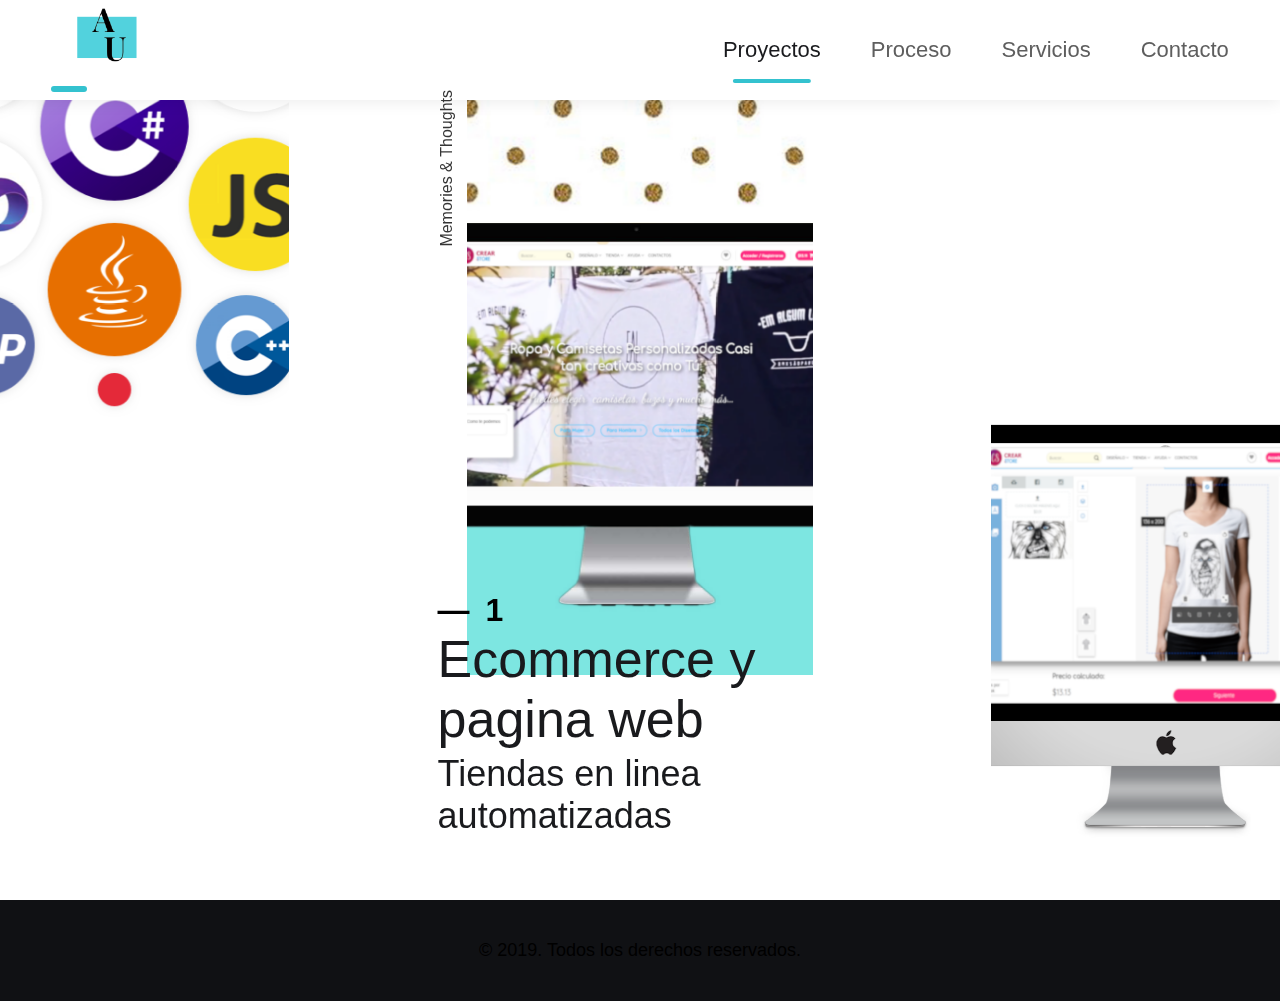
<file: projects/index.html>
<!DOCTYPE html>
<html lang="en-GB">
	
<!-- Mirrored from sebkay.com/projects/ by HTTrack Website Copier/3.x [XR&CO'2014], Wed, 06 Feb 2019 23:47:15 GMT -->
<!-- Added by HTTrack --><meta http-equiv="content-type" content="text/html;charset=UTF-8" /><!-- /Added by HTTrack -->
<head>
		<title>My Projects </title>

		<meta charset="UTF-8">
		<meta name="viewport" content="width=device-width, initial-scale=1, viewport-fit=cover">
		<meta http-equiv="X-UA-Compatible" content="IE=Edge">

		<!-- <link rel="dns-prefetch" href="https://fonts.googleapis.com/"> -->

		<!-- <link rel="stylesheet" href="https://fonts.googleapis.com/css?family=Rubik:300,400,500" type="text/css" media="all"> -->
		<link rel="stylesheet" type="text/css" href="../assets/css/style.css">

		<link href="../img/favicon-32x32.png" rel="icon" sizes="32x32">
		<link href="../img/favicon-192x192.png" rel="icon" sizes="192x192">
		<link href="../img/favicon-297x297.png" rel="apple-touch-icon-precomposed">
		<meta content="/img/favicon-297x297.png" name="msapplication-TileImage">

		<meta name="description" content="Bespoke web design and development for small and medium sized businesses. Made in Southampton, UK.">
		<meta name="google-site-verification" content="bzTP6T7_iPqdsTPB1KIMbC5z7GXwvXKbcedNpY-Nz0A">
	
	
		<link rel="stylesheet" type="text/css" href="../css/base.css" />
	
	
	</head>
	<body class="js-inactive  page-my-projects  site-scroll--active">
		<script type="text/javascript">
			// Class for animations
			document.body.classList.add('animations-enabled');
		</script>

<script>
	document.documentElement.className = "js";
	var supportsCssVars = function() { 
		var e, t = document.createElement("style"); 
		return t.innerHTML = "root: { --tmp-var: bold; }", document.head.appendChild(t), e = !!(window.CSS && window.CSS.supports && window.CSS.supports("font-weight", "var(--tmp-var)")), t.parentNode.removeChild(t), e };
	supportsCssVars() || alert("Please view this demo in a modern browser that supports CSS Variables.");
	</script>

<header class="site-header site-header--dark">
	<div class="site-header__inner anim anim-down anim-fade loaded">
		<div class="site-header__section site-header__section--logo">
			<a class="site-logo" href="../index.html">
				<img  class="" srcset="../img/logo.png" width="120px" alt="logo">	
						</a>
		</div>

		
			<div class="site-header__section site-header__section--menu">
				<a class="toggle-menu js-toggle-menu" href="#" aria-label="Toggle Menu">
					<span class="toggle-menu__line"></span>
					<span class="toggle-menu__line"></span>
					<span class="toggle-menu__line"></span>
				</a>

				<nav class="site-menu">
					<ul class="site-menu__inner">
						
							
							

							

							<li class="site-menu__item">
								<a class="site-menu__link active" href="index.html">
									Proyectos
								</a>
							</li>				
							
							

							

							<li class="site-menu__item">
								<a class="site-menu__link " href="../process/index.html">
									Proceso
								</a>
							</li>			
							
							

							

							<li class="site-menu__item">
								<a class="site-menu__link " href="../services/index.html">
									Servicios
								</a>
							</li>		
							
							

							

							<!-- <li class="site-menu__item">
								<a class="site-menu__link " href="../about/index.html">
									Experimentos
								</a>
							</li>
													 -->
												

							<li class="site-menu__item">
								<a class="site-menu__link " href="../contact/index.html">
									Contacto
								</a>
							</li>
						
					</ul>
				</nav>
			</div>
		
	</div>
</header>


<!-- 
<section class="site-banner site-banner--dark">
<div class="site-banner__inner anim anim-up anim-fade loaded">
<div class="site-banner__content">
	

	
		<h1 class="site-banner__title">
			Mis proyectos
		</h1>
	

	
		<h2 class="site-banner__subtitle">
			Durante los últimos 10 años, he estado diseñando y construyendo sitios web. A continuación se muestran algunos de los más recientes.
		</h2>
	

	
</div>


</div>
</section>



<section class="section section--large spacing-huge-top">





<div class="spacing-huge-bottom">
	

<article class="project-preview ">
<div class="project-preview__img">
<figure class="overlap-img">
	<a href="inspirational-pixels/index.html">
		<img src="../assets/img/projects/inspirational-pixels/featured.jpg" alt="Pixeles inspiradores">
	</a>
</figure>
</div>

<div class="project-preview__content">
<div class="content-styles">
	
		<h2>
			<a href="inspirational-pixels/index.html">
				Pixeles inspiradores
			</a>
		</h2>
	

	
		
			<p class="txt-large">
				Un blog de diseño web con un enfoque en los principiantes al proporcionar tutoriales, artículos, videos, fragmentos de código y regalos.
			</p>
		
	
</div>


	
		<div class="spacing-tiny-top">
			<ul class="icon-list">
				
					<li class="icon-list__item">
						<span class="icon-list__img">
							<svg xmlns="http://www.w3.org/2000/svg" viewBox="0 0 20 20"><path d="M11 9.27V0l6 11-4 6H7l-4-6L9 0v9.27a2 2 0 1 0 2 0zM6 18h8v2H6v-2z"></path></svg>
						</span>
						Diseño de logo
					</li>
				
					<li class="icon-list__item">
						<span class="icon-list__img">
							<svg xmlns="http://www.w3.org/2000/svg" viewBox="0 0 20 20"><path d="M7 17H2a2 2 0 0 1-2-2V2C0 .9.9 0 2 0h16a2 2 0 0 1 2 2v13a2 2 0 0 1-2 2h-5l4 2v1H3v-1l4-2zM2 2v11h16V2H2z"></path></svg>
						</span>
						Diseño web
					</li>
				
					<li class="icon-list__item">
						<span class="icon-list__img">
							<svg xmlns="http://www.w3.org/2000/svg" viewBox="0 0 20 20"><path d="M.7 9.3l4.8-4.8 1.4 1.42L2.84 10l4.07 4.07-1.41 1.42L0 10l.7-.7zm18.6 1.4l.7-.7-5.49-5.49-1.4 1.42L17.16 10l-4.07 4.07 1.41 1.42 4.78-4.78z"></path></svg>
						</span>
						Desarrollo de WordPress
					</li>
				
			</ul>
		</div>
	



	
		<div class="spacing-tiny-top">
				<a class="btn" href="inspirational-pixels/index.html">
					Ver caso de estudio
				</a>
		</div>
	

</div>
</article>

</div>

</section>


<section class="site-cta">
	<div class="site-cta__inner">
		<div class="grid grid--m-1">
			<div class="grid__col grid__col--8">
				<div class="content-styles spacing-tiny-bottom">
					<h2 class="site-cta__title">
						Estar en contacto
					</h2>
					<p class="site-cta__txt">
						Me encanta ayudar a grandes personas con grandes proyectos.
						<br>
						Suena como tu ¡Hablemos!
					</p>
				</div>
				<a class="btn btn--large btn--hover-light" href="../contact/index.html">
					Mensajeame
				</a>
			</div>
			<div class="grid__col grid__col--4 grid__col--v-center">
				<ul class="icon-list icon-list--light">
					<li class="icon-list__item">
						<span class="icon-list__img">
							<svg xmlns="http://www.w3.org/2000/svg" viewBox="0 0 20 20"><path d="M18 2a2 2 0 0 1 2 2v12a2 2 0 0 1-2 2H2a2 2 0 0 1-2-2V4c0-1.1.9-2 2-2h16zm-4.37 9.1L20 16v-2l-5.12-3.9L20 6V4l-10 8L0 4v2l5.12 4.1L0 14v2l6.37-4.9L10 14l3.63-2.9z"></path></svg>
						</span>
						<a href="mailto:seb@sebkay.com">
							seb@sebkay.com
						</a>
					</li>
					<li class="icon-list__item">
						<span class="icon-list__img">
							<svg xmlns="http://www.w3.org/2000/svg" viewBox="0 0 512 512"><path d="M256 8C119.252 8 8 119.252 8 256s111.252 248 248 248 248-111.252 248-248S392.748 8 256 8zm163.97 114.366c29.503 36.046 47.369 81.957 47.835 131.955-6.984-1.477-77.018-15.682-147.502-6.818-5.752-14.041-11.181-26.393-18.617-41.614 78.321-31.977 113.818-77.482 118.284-83.523zM396.421 97.87c-3.81 5.427-35.697 48.286-111.021 76.519-34.712-63.776-73.185-116.168-79.04-124.008 67.176-16.193 137.966 1.27 190.061 47.489zm-230.48-33.25c5.585 7.659 43.438 60.116 78.537 122.509-99.087 26.313-186.36 25.934-195.834 25.809C62.38 147.205 106.678 92.573 165.941 64.62zM44.17 256.323c0-2.166.043-4.322.108-6.473 9.268.19 111.92 1.513 217.706-30.146 6.064 11.868 11.857 23.915 17.174 35.949-76.599 21.575-146.194 83.527-180.531 142.306C64.794 360.405 44.17 310.73 44.17 256.323zm81.807 167.113c22.127-45.233 82.178-103.622 167.579-132.756 29.74 77.283 42.039 142.053 45.189 160.638-68.112 29.013-150.015 21.053-212.768-27.882zm248.38 8.489c-2.171-12.886-13.446-74.897-41.152-151.033 66.38-10.626 124.7 6.768 131.947 9.055-9.442 58.941-43.273 109.844-90.795 141.978z"></path></svg>
						</span>
						<a href="https://dribbble.com/sebkaydesign" target="_blank" rel="noopener">
							En dribbble
						</a>
					</li>
					<li class="icon-list__item">
						<span class="icon-list__img">
							<svg xmlns="http://www.w3.org/2000/svg" viewBox="0 0 512 512"><path d="M459.37 151.716c.325 4.548.325 9.097.325 13.645 0 138.72-105.583 298.558-298.558 298.558-59.452 0-114.68-17.219-161.137-47.106 8.447.974 16.568 1.299 25.34 1.299 49.055 0 94.213-16.568 130.274-44.832-46.132-.975-84.792-31.188-98.112-72.772 6.498.974 12.995 1.624 19.818 1.624 9.421 0 18.843-1.3 27.614-3.573-48.081-9.747-84.143-51.98-84.143-102.985v-1.299c13.969 7.797 30.214 12.67 47.431 13.319-28.264-18.843-46.781-51.005-46.781-87.391 0-19.492 5.197-37.36 14.294-52.954 51.655 63.675 129.3 105.258 216.365 109.807-1.624-7.797-2.599-15.918-2.599-24.04 0-57.828 46.782-104.934 104.934-104.934 30.213 0 57.502 12.67 76.67 33.137 23.715-4.548 46.456-13.32 66.599-25.34-7.798 24.366-24.366 44.833-46.132 57.827 21.117-2.273 41.584-8.122 60.426-16.243-14.292 20.791-32.161 39.308-52.628 54.253z"></path></svg>
						</span>
						<a href="https://twitter.com/sebkaydesign" target="_blank" rel="noopener">
							En Twitter
						</a>
					</li>
					<li class="icon-list__item">
						<span class="icon-list__img">
							<svg xmlns="http://www.w3.org/2000/svg" viewBox="0 0 448 512"><path d="M224.1 141c-63.6 0-114.9 51.3-114.9 114.9s51.3 114.9 114.9 114.9S339 319.5 339 255.9 287.7 141 224.1 141zm0 189.6c-41.1 0-74.7-33.5-74.7-74.7s33.5-74.7 74.7-74.7 74.7 33.5 74.7 74.7-33.6 74.7-74.7 74.7zm146.4-194.3c0 14.9-12 26.8-26.8 26.8-14.9 0-26.8-12-26.8-26.8s12-26.8 26.8-26.8 26.8 12 26.8 26.8zm76.1 27.2c-1.7-35.9-9.9-67.7-36.2-93.9-26.2-26.2-58-34.4-93.9-36.2-37-2.1-147.9-2.1-184.9 0-35.8 1.7-67.6 9.9-93.9 36.1s-34.4 58-36.2 93.9c-2.1 37-2.1 147.9 0 184.9 1.7 35.9 9.9 67.7 36.2 93.9s58 34.4 93.9 36.2c37 2.1 147.9 2.1 184.9 0 35.9-1.7 67.7-9.9 93.9-36.2 26.2-26.2 34.4-58 36.2-93.9 2.1-37 2.1-147.8 0-184.8zM398.8 388c-7.8 19.6-22.9 34.7-42.6 42.6-29.5 11.7-99.5 9-132.1 9s-102.7 2.6-132.1-9c-19.6-7.8-34.7-22.9-42.6-42.6-11.7-29.5-9-99.5-9-132.1s-2.6-102.7 9-132.1c7.8-19.6 22.9-34.7 42.6-42.6 29.5-11.7 99.5-9 132.1-9s102.7-2.6 132.1 9c19.6 7.8 34.7 22.9 42.6 42.6 11.7 29.5 9 99.5 9 132.1s2.7 102.7-9 132.1z"></path></svg>
						</span>
						<a href="https://www.instagram.com/sebkaydesign/" target="_blank" rel="noopener">
							En Instagram
						</a>
					</li>
				</ul>
			</div>
		</div>
	</div>
</section> -->





<svg class="hidden">
	<symbol id="icon-arrow" viewBox="0 0 24 24">
		<title>arrow</title>
		<polygon points="6.3,12.8 20.9,12.8 20.9,11.2 6.3,11.2 10.2,7.2 9,6 3.1,12 9,18 10.2,16.8 " />
	</symbol>
	
	<symbol id="icon-longarrow" viewBox="0 0 54 24">
		<title>longarrow</title>
		<path d="M.42 11.158L12.38.256c.333-.27.696-.322 1.09-.155.395.166.593.467.593.903v6.977h38.87c.29 0 .53.093.716.28.187.187.28.426.28.716v5.98c0 .29-.093.53-.28.716a.971.971 0 0 1-.716.28h-38.87v6.977c0 .416-.199.717-.592.903-.395.167-.759.104-1.09-.186L.42 12.62a1.018 1.018 0 0 1 0-1.462z" />
	</symbol>
	<symbol id="icon-navarrow" viewBox="0 0 408 408">
		<title>navarrow</title>
		<polygon fill="#fff" fill-rule="nonzero" points="204 0 168.3 35.7 311.1 178.5 0 178.5 0 229.5 311.1 229.5 168.3 372.3 204 408 408 204"></polygon>
	</symbol>
</svg>
<main>
	
	<div class="slideshow">
		<div class="slideshow__deco"></div>
		<div class="slide">
			<div class="slide__img-wrap">
				<div class="slide__img" style="background-image: url(../img/1.png);"></div>
			</div>
			<div class="slide__side">Memories &amp; Thoughts</div>
			<div class="slide__title-wrap">
				<span class="slide__number">1</span>
				<h3 class="slide__title">Ecommerce y pagina web</h3>
				<h4 class="slide__subtitle">Tiendas en linea automatizadas</h4>
			</div>
		</div>
		<div class="slide">
			<div class="slide__img-wrap">
				<div class="slide__img" style="background-image: url(../img/2.png);"></div>
			</div>
			<div class="slide__side">Random Roam</div>
			<div class="slide__title-wrap">
				<span class="slide__number">2</span>
				<h3 class="slide__title">Cms</h3>
				<h4 class="slide__subtitle">Wordpress, prestashop, joomla y sus pluggins</h4>
			</div>
		</div>
		<div class="slide">
			<div class="slide__img-wrap">
				<div class="slide__img" style="background-image: url(../img/3.png);"></div>
			</div>
			<div class="slide__side">Arbitrary Words</div>
			<div class="slide__title-wrap">
				<span class="slide__number">3</span>
				<h3 class="slide__title">Paginas web corporativas</h3>
				<h4 class="slide__subtitle">La informacion actualizada de la empresa</h4>
			</div>
		</div>
		<div class="slide">
			<div class="slide__img-wrap">
				<div class="slide__img" style="background-image: url(../img/5.jpg);"></div>
			</div>
			<div class="slide__side">Haunted Drift</div>
			<div class="slide__title-wrap">
				<span class="slide__number">4</span>
				<h3 class="slide__title">Redes sociales</h3>
				<h4 class="slide__subtitle">La empresa en contacto con sus clientes</h4>
			</div>
		</div>
		<div class="slide">
			<div class="slide__img-wrap">
				<div class="slide__img" style="background-image: url(../img/4.png);"></div>
			</div>
			<div class="slide__side">Fun Diverge</div>
			<div class="slide__title-wrap">
				<span class="slide__number">5</span>
				<h3 class="slide__title">Marketing digital</h3>
				<h4 class="slide__subtitle">Estrategias de publicidad en todo internet</h4>
			</div>
		</div>
		<div class="slide">
			<div class="slide__img-wrap">
				<div class="slide__img" style="background-image: url(../img/desarrollo%20de%20software1.png);"></div>
			</div>
			<div class="slide__side">Hopes &amp; Dreams</div>
			<div class="slide__title-wrap">
				<span class="slide__number">6</span>
				<h3 class="slide__title">Desarrollo de software</h3>
				<h4 class="slide__subtitle">En varias tecnologias y lenguajes</h4>
			</div>
		</div>
		<button class="nav nav--prev">
			<svg class="icon icon--navarrow-prev">
				<use xlink:href="#icon-navarrow"></use>
			</svg>
		</button>
		<button class="nav nav--next">
			<svg class="icon icon--navarrow-next">
				<use xlink:href="#icon-navarrow"></use>
			</svg>
		</button>
	</div>
	<div class="content">
		<div class="content__item">
			<span class="content__number">1</span>
			<h3 class="content__title">Un bello escaparate</h3>
			<h4 class="content__subtitle">Convierte tu gran idea en un negocio online</h4>
			<div class="content__text txt-large">Personaliza el estilo de tu tienda. Elige entre cientos 
				de plantillas o un diseno unico para ti  y cambia todo lo que quieras para tener 
				tu página web perfecta de eCommerce. A un costo muy economico puedes tener grandes retornos.</div>
		</div>
		<div class="content__item">
			<span class="content__number">2</span>
			<h3 class="content__title">Un Cms</h3>
			<h4 class="content__subtitle">Te permite editar tu pagina sin  conocimientos avanzados</h4>
			<div class="content__text txt-large">Incluyen tantas ventajas y facilidades que cada vez más profesionales y 
				particulares lo gestionan por su cuenta sin necesidad de llamar a un disenador de 
				paginas web. Algunis de los mas usados son Wordpress, Magento, prestashop, Joomla. 
				Permiten editar textos, imágenes, vídeos o, incluso, modificar el diseño.</div>
		</div>
		<div class="content__item">
			<span class="content__number">3</span>
			<h3 class="content__title">Tu imagen online </h3>
			<h4 class="content__subtitle">La imagen que recibirán de la empresa los visitantes en internet</h4>
			<div class="content__text txt-large">Las webs corporativas son las que sirven para dar
				 la información de la marca de la empresa”. No están orientadas a la venta de productos, 
				 sino a dar información sobre ti y defender la imagen de tu empresa en el mercado online.
				Toda empresa seria debería tener una página web corporativa. 
				La explicación de esto es muy sencilla: debemos defender nuestra marca o branding si 
				queremos consolidarnos en Internet.
				 No puede ser que lo primero que salga en Google cuando escribimos 
				 el nombre de la empresa sean las páginas amarillas, o comentarios en foros. </div>
		</div>
		<div class="content__item">
			<span class="content__number">4</span>
			<h3 class="content__title">El social media</h3>
			<h4 class="content__subtitle">The only prerequisite is make your custommers happy</h4>
			<div class="content__text txt-large">Mediante el social media o el uso de las redes sociales
				 las empresas impulsan campañas publicitarias, crean promociones, dan a conocer, 
				 dan visibilidad y refuerzan su imagen de marca o branding y, consecuentemente,
				  incrementan ventas.
					Además, el marketing en redes sociales va más allá y permite la interactividad
					 con el cliente: hablar y escuchar de forma directa y sin intermediarios a
					  tus clientes y potenciales compradores, obteniendo información sobre
					   gustos y procesos de compra, necesidades y expectativas.</div>
		</div>
		<div class="content__item">
			<span class="content__number">5</span>
			<h3 class="content__title">Marketing Digital </h3>
			<h4 class="content__subtitle">La amplitud de opciones que ofrece el marketing.</h4>
			<div class="content__text txt-large">El marketing online posee una gran ventaja frente al marketing tradicional: 
				no se dirige a las masas, sino que se orienta a las personas en particular, 
				ya que nos permite una segmentación del mercado muy alta, lo que lo hace 
				mucho más personal y efectivo en un tiempo récord.</div>
		</div>
		<div class="content__item">
			<span class="content__number">6</span>
			<h3 class="content__title">Desarrollo de software</h3>
			<h4 class="content__subtitle">SOmething planned really just happens</h4>
			<div class="content__text txt-large">¿Necesitas gestionar cantidad de información?
				 ¿Localizar información de forma rápida y sencilla? ¿Recoger, guardar 
				 y analizar datos? ¿Compartir información? Si tu respuesta es
				  afirmativa necesitas una aplicación web</div>
		</div>
		<button class="content__close">
			<svg class="icon icon--longarrow">
				<use xlink:href="#icon-longarrow"></use>
			</svg>
		</button>
	</div>
</main>


<script>

	var  mainNav = document.getElementsByClassName("site-menu");
	var navBarToggle = document.getElementsByClassName("js-toggle-menu");
	
	navBarToggle[0].addEventListener("click", function() {
	  if(!mainNav[0].classList.contains("site-menu-mobile"))
		{mainNav[0].classList.add("site-menu-mobile");}
		else{
			mainNav[0].classList.remove("site-menu-mobile");
		}
	});
	
	</script>



<script src="../js/imagesloaded.pkgd.min.js"></script>
<script src="../js/charming.min.js"></script>
<script src="../js/TweenMax.min.js"></script>
<script src="../js/demo.js"></script>






<footer class="site-footer">
<div class="site-footer__inner">
	<p>
		© 2019. Todos los derechos reservados.
	</p>
</div>


	<!-- <script type="text/javascript" src="../assets/js/app.min.js"></script> -->
</footer>
</body>

<!-- Mirrored from sebkay.com/projects/ by HTTrack Website Copier/3.x [XR&CO'2014], Wed, 06 Feb 2019 23:47:15 GMT -->
</html>
</file>
<file: assets/css/style.css>
/****
background-image: linear-gradient(#8567F8 , #14BCDB);

*/
.stringSpan.active i {
    opacity: 1;
    transform: none;
    transition: transform 0.3s ease, opacity 0.3s ease
}

.loader {
    width: 100%;
    height: 100%;
    position: fixed;
    top: 0;
    left: 0;
    z-index: 10;
    transform: translate3d(0, 0, 0);
    transition: opacity 0.3s ease, visibility 0.3s ease;
    background: #f3f3f2
}

.loader .line {
    border-color: #d0c7ab
}

.loader .tram {
    background-image: url("../images/tram_gold.svg")
}

.loader .tram-line {
    background: #d0c7ab
}

/*******/
label,
.section-title,
.site-logo,
.site-banner__tagline,
.icon-list__item {
    font-weight: 500;
    text-transform: uppercase;
    letter-spacing: 1.25px
}

.site-logo:after,
.service__icon:after {
    width: 100%;
    max-width: 30px;
    height: 6px;
    display: block;
    content: '';
    border-radius: 1000px;
    background: #34c2cf
}

input[type="text"],
input[type="email"],
textarea,
.jcf-select-text {
    font-size: 20px;
    font-size: 1.25rem;
    width: 100%;
    height: 70px;
    padding: 24px;
    display: block;
    border-radius: 6px;
    border: 2px solid #e2e2e2;
    background: #f9f9f9;
    font-weight: 300;
    color: #191a1d
}

.service,
.full-service,
.page-cta {
    border-radius: 6px;
    border-top: 6px solid #34c2cf;
    background: #f6f6f6
}

*,
*:before,
*:after {
    margin: 0;
    padding: 0;
    outline: 0;
    box-sizing: border-box;
    border: 0;
    font-size: 100%;
    /* line-height: 100%; */
    -webkit-font-smoothing: antialiased;
    -moz-osx-font-smoothing: grayscale;
    text-rendering: optimizeLegibility
}

body {
    font-family: "Rubik", "Arial", sans-serif;
    font-weight: 300;
    font-size: 16px;
    color: #6d6868;
}

h1,
h1 a,
h2,
h2 a,
h3,
h3 a,
h4,
h4 a,
h5,
h5 a,
h6,
h6 a {
    font-weight: 400;
    color: #191a1d
}

strong {
    font-weight: 500
}

a {
    text-decoration: none;
    color: #34c2cf
}

.txt-dark {
    color: #191a1d
}

.txt-fade {
    color: #ababab
}

.txt-fade-2,
.content-styles figcaption {
    color: #919191
}

.txt-highlight {
    color: #34c2cf
}

.txt-left {
    text-align: left
}

.txt-center {
    text-align: center
}

.txt-right {
    text-align: right
}

@media screen and (min-width: 1921px) {

    h1,
    .h1 {
        font-size: 82px;
        font-size: 5.125rem
    }

    h2,
    .h2 {
        font-size: 62px;
        font-size: 3.875rem
    }

    h3,
    .h3,
    .quote__txt {
        font-size: 50px;
        font-size: 3.125rem
    }

    h4,
    .h4,
    .site-banner__subtitle {
        font-size: 40px;
        font-size: 2.5rem
    }

    h5,
    .h5,
    .site-banner__tagline {
        font-size: 32px;
        font-size: 2rem
    }

    h6,
    .h6 {
        font-size: 26px;
        font-size: 1.625rem
    }

    p,
    li {
        font-size: 24px;
        font-size: 1.5rem
    }

    .txt-small,
    .site-footer__inner p,
    .content-styles figcaption {
        font-size: 20px;
        font-size: 1.25rem
    }

    .txt-medium {
        font-size: 26px;
        font-size: 1.625rem
    }

    .txt-large,
    .site-cta__txt,
    .quote__meta {
        font-size: 30px;
        font-size: 1.875rem
    }
}

@media screen and (max-width: 1920px) and (min-width: 1025px) {

    h1,
    .h1 {
        font-size: 60px;
        /* font-size: 4.5rem */
    }

    h2,
    .h2 {
        font-size: 52px;
        font-size: 3.25rem
    }

    h3,
    .h3,
    .quote__txt {
        font-size: 42px;
        font-size: 2.625rem
    }

    h4,
    .h4,
    .site-banner__subtitle {
        font-size: 36px;
        font-size: 2.25rem
    }

    h5,
    .h5,
    .site-banner__tagline {
        font-size: 30px;
        font-size: 1.875rem
    }

    h6,
    .h6 {
        font-size: 24px;
        font-size: 1.5rem
    }

    p,
    li {
        font-size: 22px;
        font-size: 1.375rem
    }

    .txt-small,
    .site-footer__inner p,
    .content-styles figcaption {
        font-size: 18px;
        font-size: 1.125rem
    }

    .txt-medium {
        font-size: 24px;
        font-size: 1.5rem
    }

    .txt-large,
    .site-cta__txt,
    .quote__meta {
        /* font-size: 26px; */
        /* font-size: 1.625rem */
    }
}

@media screen and (max-width: 1024px) and (min-width: 671px) {

    h1,
    .h1 {
        font-size: 62px;
        font-size: 3.875rem
    }

    h2,
    .h2 {
        font-size: 42px;
        font-size: 2.625rem
    }

    h3,
    .h3,
    .quote__txt {
        font-size: 36px;
        font-size: 2.25rem
    }

    h4,
    .h4,
    .site-banner__subtitle {
        font-size: 32px;
        font-size: 2rem
    }

    h5,
    .h5,
    .site-banner__tagline {
        font-size: 26px;
        font-size: 1.625rem
    }

    h6,
    .h6 {
        font-size: 22px;
        font-size: 1.375rem
    }

    p,
    li {
        font-size: 20px;
        font-size: 1.25rem
    }

    .txt-small,
    .site-footer__inner p,
    .content-styles figcaption {
        font-size: 18px;
        font-size: 1.125rem
    }

    .txt-medium {
        font-size: 22px;
        font-size: 1.375rem
    }

    .txt-large,
    .site-cta__txt,
    .quote__meta {
        font-size: 24px;
        font-size: 1.5rem
    }
}

@media screen and (max-width: 670px) {

    h1,
    .h1 {
        font-size: 42px;
        font-size: 2.625rem
    }

    h2,
    .h2 {
        font-size: 36px;
        font-size: 2.25rem
    }

    h3,
    .h3,
    .quote__txt {
        font-size: 32px;
        font-size: 2rem
    }

    h4,
    .h4,
    .site-banner__subtitle {
        font-size: 26px;
        font-size: 1.625rem
    }

    h5,
    .h5,
    .site-banner__tagline {
        font-size: 22px;
        font-size: 1.375rem
    }

    h6,
    .h6 {
        font-size: 20px;
        font-size: 1.25rem
    }

    p,
    li {
        font-size: 18px;
        font-size: 1.125rem
    }

    .txt-small,
    .site-footer__inner p,
    .content-styles figcaption {
        font-size: 16px;
        font-size: 1rem
    }

    .txt-medium {
        font-size: 18px;
        font-size: 1.125rem
    }

    .txt-large,
    .site-cta__txt,
    .quote__meta {
        font-size: 20px;
        font-size: 1.25rem
    }

    .m-txt-left {
        text-align: left
    }

    .m-txt-center {
        text-align: center
    }

    .m-txt-right {
        text-align: right
    }
}

.btn,
input[type="submit"],
button {
    display: inline-block;
    cursor: pointer;
    border-radius: 1000px;
    background:
        /* #34c2cf */
        #F53C60;
    font-family: "Rubik", "Arial", sans-serif;
    font-weight: 500;
    color: #fff
}

.btn--disabled {
    opacity: 0.5;
    cursor: not-allowed
}

@media screen and (min-width: 1921px) {

    .btn,
    input[type="submit"],
    button {
        font-size: 26px;
        font-size: 1.625rem;
        padding: 24px 36px
    }

    .btn--large {
        font-size: 30px;
        font-size: 1.875rem;
        padding: 28px 56px
    }
}

@media screen and (max-width: 1920px) and (min-width: 671px) {

    .btn,
    input[type="submit"],
    button {
        font-size: 22px;
        font-size: 1.375rem;
        padding: 22px 32px
    }

    .btn--large {
        font-size: 28px;
        font-size: 1.75rem;
        padding: 26px 48px
    }
}

@media screen and (max-width: 670px) {

    .btn,
    input[type="submit"],
    button {
        font-size: 18px;
        font-size: 1.125rem;
        padding: 18px 26px
    }

    .btn--large {
        font-size: 24px;
        font-size: 1.5rem;
        padding: 22px 34px
    }
}

input[type="text"],
input[type="email"],
textarea {
    -webkit-transition: border-color ease .3s;
    -ms-transition: border-color ease .3s;
    transition: border-color ease .3s
}

input[type="text"]::-moz-placeholder,
input[type="email"]::-moz-placeholder,
textarea::-moz-placeholder {
    opacity: 1;
    font-style: normal;
    color: #888
}

input[type="text"]::-webkit-input-placeholder,
input[type="email"]::-webkit-input-placeholder,
textarea::-webkit-input-placeholder {
    font-style: normal;
    color: #888
}

input,
textarea,
button {
    -webkit-appearance: none
}

input[type="number"] {
    -moz-appearance: textfield
}

textarea {
    height: auto;
    resize: vertical;
    line-height: 145%
}

label {
    display: block;
    color: #919191
}

.form__inner {
    display: -ms-flexbox;
    display: -webkit-flex;
    display: flex;
    -webkit-flex-wrap: wrap;
    -ms-flex-wrap: wrap;
    flex-wrap: wrap
}

.form__item--full {
    width: 100%
}

.form__item--action {
    text-align: center
}

.form__validation,
.form__req {
    color: #c1594b
}

.form__label-note {
    color: #ababab
}

.form__validation {
    margin-top: 10px;
    display: none !important
}

.form__item--error input[type="text"],
.form__item--error input[type="email"],
.form__item--error textarea,
.form__item--error .jcf-select:not(.jcf-drop-active) .jcf-select-text {
    border-color: #c1594b
}

@media screen and (min-width: 1025px) {
    label {
        font-size: 20px;
        font-size: 1.25rem
    }
}

@media screen and (max-width: 1024px) and (min-width: 671px) {
    label {
        font-size: 18px;
        font-size: 1.125rem
    }
}

@media screen and (min-width: 671px) {
    textarea {
        min-height: 240px
    }

    label {
        padding-bottom: 15px
    }

    .form__item:nth-child(2n) {
        margin-left: auto
    }

    .form__item:nth-child(1n+3) {
        margin-top: 40px
    }

    .form__item--half {
        width: 48.1176470588%
    }
}

@media screen and (max-width: 670px) {

    input[type="text"],
    input[type="email"],
    textarea {
        font-size: 18px;
        font-size: 1.125rem;
        padding: 15px
    }

    input[type="text"],
    input[type="email"] {
        height: 60px
    }

    textarea {
        min-height: 180px
    }

    label {
        font-size: 16px;
        font-size: 1rem;
        padding-bottom: 10px
    }

    .form__item {
        width: 100%
    }

    .form__item:nth-child(1n+2) {
        margin-top: 25px
    }
}

.section,
.site-header__inner,
.site-banner__inner,
.site-cta__inner,
.site-footer__inner {
    width: 92%;
    margin-right: auto;
    margin-left: auto
}

.section--full.section--full {
    width: 100%
}

@media screen and (min-width: 1921px) {

    .section--small,
    .site-banner__inner,
    .site-footer__inner {
        max-width: 1112px
    }

    .section--medium,
    .site-banner--alt .site-banner__inner,
    .site-cta__inner {
        max-width: 1406px
    }

    .section--large,
    .site-header__inner {
        max-width: 1700px
    }
}

@media screen and (max-width: 1920px) {

    .section--small,
    .site-banner__inner,
    .site-footer__inner {
        max-width: 825px
    }

    .section--medium,
    .site-banner--alt .site-banner__inner,
    .site-cta__inner {
        max-width: 1200px
    }

    .section--large,
    .site-header__inner {
        max-width: 1430px
    }
}

.section-title {
    padding-bottom: 15px;
    border-bottom: 4px solid #f6f6f6;
    color: #919191
}

.section-title__txt {
    color: #191a1d
}

.section--full.section--full {
    width: 100%
}

@media screen and (min-width: 1921px) {
    .section-title {
        font-size: 28px;
        font-size: 1.75rem
    }
}

@media screen and (max-width: 1920px) and (min-width: 671px) {
    .section-title {
        font-size: 24px;
        font-size: 1.5rem
    }
}

@media screen and (max-width: 670px) {
    .section-title {
        font-size: 20px;
        font-size: 1.25rem
    }
}

@media screen and (min-width: 1921px) {

    .spacing-tiny,
    .site-footer__inner {
        padding-top: 50px;
        padding-bottom: 50px
    }

    .spacing-tiny-top {
        padding-top: 50px
    }

    .spacing-tiny-bottom {
        padding-bottom: 50px
    }

    .spacing-small {
        padding-top: 75px;
        padding-bottom: 75px
    }

    .spacing-small-top {
        padding-top: 75px
    }

    .spacing-small-bottom {
        padding-bottom: 75px
    }

    .spacing-medium {
        padding-top: 115px;
        padding-bottom: 115px
    }

    .spacing-medium-top {
        padding-top: 115px
    }

    .spacing-medium-bottom {
        padding-bottom: 115px
    }

    .spacing-large {
        padding-top: 150px;
        padding-bottom: 150px
    }

    .spacing-large-top {
        padding-top: 150px
    }

    .spacing-large-bottom {
        padding-bottom: 150px
    }

    .spacing-huge,
    .site-banner__inner,
    .site-cta__inner {
        padding-top: 250px;
        padding-bottom: 250px
    }

    .spacing-huge-top {
        padding-top: 250px
    }

    .spacing-huge-bottom {
        padding-bottom: 250px
    }
}

@media screen and (max-width: 1920px) and (min-width: 1025px) {

    .spacing-tiny,
    .site-footer__inner {
        padding-top: 40px;
        padding-bottom: 40px
    }

    .spacing-tiny-top {
        padding-top: 40px
    }

    .spacing-tiny-bottom {
        padding-bottom: 40px
    }

    .spacing-small {
        padding-top: 60px;
        padding-bottom: 60px
    }

    .spacing-small-top {
        padding-top: 60px
    }

    .spacing-small-bottom {
        padding-bottom: 60px
    }

    .spacing-medium {
        padding-top: 80px;
        padding-bottom: 80px
    }

    .spacing-medium-top {
        padding-top: 80px
    }

    .spacing-medium-bottom {
        padding-bottom: 80px
    }

    .spacing-large {
        padding-top: 100px;
        padding-bottom: 100px
    }

    .spacing-large-top {
        padding-top: 100px
    }

    .spacing-large-bottom {
        padding-bottom: 100px
    }

    .spacing-huge,
    .site-banner__inner,
    .site-cta__inner {
        padding-top: 130px;
        padding-bottom: 130px
    }

    .spacing-huge-top {
        padding-top: 130px
    }

    .spacing-huge-bottom {
        padding-bottom: 130px
    }
}

@media screen and (max-width: 1024px) and (min-width: 671px) {

    .spacing-tiny,
    .site-footer__inner {
        padding-top: 35px;
        padding-bottom: 35px
    }

    .spacing-tiny-top {
        padding-top: 35px
    }

    .spacing-tiny-bottom {
        padding-bottom: 35px
    }

    .spacing-small {
        padding-top: 50px;
        padding-bottom: 50px
    }

    .spacing-small-top {
        padding-top: 50px
    }

    .spacing-small-bottom {
        padding-bottom: 50px
    }

    .spacing-medium {
        padding-top: 65px;
        padding-bottom: 65px
    }

    .spacing-medium-top {
        padding-top: 65px
    }

    .spacing-medium-bottom {
        padding-bottom: 65px
    }

    .spacing-large {
        padding-top: 80px;
        padding-bottom: 80px
    }

    .spacing-large-top {
        padding-top: 80px
    }

    .spacing-large-bottom {
        padding-bottom: 80px
    }

    .spacing-huge,
    .site-banner__inner,
    .site-cta__inner {
        padding-top: 100px;
        padding-bottom: 100px
    }

    .spacing-huge-top {
        padding-top: 100px
    }

    .spacing-huge-bottom {
        padding-bottom: 100px
    }
}

@media screen and (max-width: 670px) {

    .spacing-tiny,
    .site-footer__inner {
        padding-top: 25px;
        padding-bottom: 25px
    }

    .spacing-tiny-top {
        padding-top: 25px
    }

    .spacing-tiny-bottom {
        padding-bottom: 25px
    }

    .spacing-small {
        padding-top: 35px;
        padding-bottom: 35px
    }

    .spacing-small-top {
        padding-top: 35px
    }

    .spacing-small-bottom {
        padding-bottom: 35px
    }

    .spacing-medium {
        padding-top: 45px;
        padding-bottom: 45px
    }

    .spacing-medium-top {
        padding-top: 45px
    }

    .spacing-medium-bottom {
        padding-bottom: 45px
    }

    .spacing-large {
        padding-top: 55px;
        padding-bottom: 55px
    }

    .spacing-large-top {
        padding-top: 55px
    }

    .spacing-large-bottom {
        padding-bottom: 55px
    }

    .spacing-huge,
    .site-banner__inner,
    .site-cta__inner {
        padding-top: 65px;
        padding-bottom: 65px
    }

    .spacing-huge-top {
        padding-top: 65px
    }

    .spacing-huge-bottom {
        padding-bottom: 65px
    }
}

img {
    max-width: 100%
}

svg {
    width: 100%;
    display: block
}

hr {
    height: 2px;
    border: none;
    background: #f6f6f6
}

.img-full,
.overlap-img img {
    width: 100%;
    display: block
}

.hidden {
    display: none
}

.bg-grey {
    background-color: #f6f6f6
}

.bg-grey-stripes {
    background: #f6f6f6 url("../img/bg-stripes.svg") center/800px no-repeat
}

.bg-slanted {
    padding-top: 100px;
    padding-bottom: 100px;
    -webkit-clip-path: polygon(0 0, 100% 100px, 100% 100%, 0 calc(100% - 100px));
    clip-path: polygon(0 0, 100% 100px, 100% 100%, 0 calc(100% - 100px))
}

@media screen and (max-width: 1920px) and (min-width: 671px) {
    .bg-grey-stripes {
        background-size: 600px
    }
}

@media screen and (max-width: 670px) {
    .bg-grey-stripes {
        background-size: 400px
    }
}

.grid {
    display: -ms-flexbox;
    display: -webkit-flex;
    display: flex;
    -webkit-flex-wrap: wrap;
    -ms-flex-wrap: wrap;
    flex-wrap: wrap
}

.grid--reverse {
    -webkit-flex-direction: row-reverse;
    -ms-flex-direction: row-reverse;
    flex-direction: row-reverse
}

.grid__col--v-center {
    -webkit-align-self: center;
    -ms-flex-item-align: center;
    align-self: center
}

.grid__col--right {
    margin-left: auto
}

.grid__col--left {
    margin-right: auto
}

.grid:not(.grid--reverse) .grid__col--1 {
    width: 4.8823529412%
}

.grid:not(.grid--reverse) .grid__col--1:not(:nth-of-type(12n)):not(:last-child) {
    margin-right: 3.7647058824%
}

.grid--reverse .grid__col--1 {
    width: 4.8823529412%
}

.grid--reverse .grid__col--1:not(:nth-last-of-type(12n)):not(:last-child) {
    margin-left: 3.7647058824%
}

.grid:not(.grid--reverse) .grid__col--2 {
    width: 13.5294117647%
}

.grid:not(.grid--reverse) .grid__col--2:not(:nth-of-type(6n)):not(:last-child) {
    margin-right: 3.7647058824%
}

.grid--reverse .grid__col--2 {
    width: 13.5294117647%
}

.grid--reverse .grid__col--2:not(:nth-last-of-type(6n)):not(:last-child) {
    margin-left: 3.7647058824%
}

.grid:not(.grid--reverse) .grid__col--3 {
    width: 22.1764705882%
}

.grid:not(.grid--reverse) .grid__col--3:not(:nth-of-type(4n)):not(:last-child) {
    margin-right: 3.7647058824%
}

.grid--reverse .grid__col--3 {
    width: 22.1764705882%
}

.grid--reverse .grid__col--3:not(:nth-last-of-type(4n)):not(:last-child) {
    margin-left: 3.7647058824%
}

.grid:not(.grid--reverse) .grid__col--4 {
    width: 30.8235294118%
}

.grid:not(.grid--reverse) .grid__col--4:not(:nth-of-type(3n)):not(:last-child) {
    margin-right: 3.7647058824%
}

.grid--reverse .grid__col--4 {
    width: 30.8235294118%
}

.grid--reverse .grid__col--4:not(:nth-last-of-type(3n)):not(:last-child) {
    margin-left: 3.7647058824%
}

.grid:not(.grid--reverse) .grid__col--5 {
    width: 39.4705882353%
}

.grid:not(.grid--reverse) .grid__col--5:not(:nth-of-type(2.4n)):not(:last-child) {
    margin-right: 3.7647058824%
}

.grid--reverse .grid__col--5 {
    width: 39.4705882353%
}

.grid--reverse .grid__col--5:not(:nth-last-of-type(2.4n)):not(:last-child) {
    margin-left: 3.7647058824%
}

.grid:not(.grid--reverse) .grid__col--6 {
    width: 48.1176470588%
}

.grid:not(.grid--reverse) .grid__col--6:not(:nth-of-type(2n)):not(:last-child) {
    margin-right: 3.7647058824%
}

.grid--reverse .grid__col--6 {
    width: 48.1176470588%
}

.grid--reverse .grid__col--6:not(:nth-last-of-type(2n)):not(:last-child) {
    margin-left: 3.7647058824%
}

.grid:not(.grid--reverse) .grid__col--7 {
    width: 56.7647058824%
}

.grid:not(.grid--reverse) .grid__col--7:not(:nth-of-type(1.7142857143n)):not(:last-child) {
    margin-right: 3.7647058824%
}

.grid--reverse .grid__col--7 {
    width: 56.7647058824%
}

.grid--reverse .grid__col--7:not(:nth-last-of-type(1.7142857143n)):not(:last-child) {
    margin-left: 3.7647058824%
}

.grid:not(.grid--reverse) .grid__col--8 {
    width: 65.4117647059%
}

.grid:not(.grid--reverse) .grid__col--8:not(:nth-of-type(1.5n)):not(:last-child) {
    margin-right: 3.7647058824%
}

.grid--reverse .grid__col--8 {
    width: 65.4117647059%
}

.grid--reverse .grid__col--8:not(:nth-last-of-type(1.5n)):not(:last-child) {
    margin-left: 3.7647058824%
}

.grid:not(.grid--reverse) .grid__col--9 {
    width: 74.0588235294%
}

.grid:not(.grid--reverse) .grid__col--9:not(:nth-of-type(1.3333333333n)):not(:last-child) {
    margin-right: 3.7647058824%
}

.grid--reverse .grid__col--9 {
    width: 74.0588235294%
}

.grid--reverse .grid__col--9:not(:nth-last-of-type(1.3333333333n)):not(:last-child) {
    margin-left: 3.7647058824%
}

.grid:not(.grid--reverse) .grid__col--10 {
    width: 82.7058823529%
}

.grid:not(.grid--reverse) .grid__col--10:not(:nth-of-type(1.2n)):not(:last-child) {
    margin-right: 3.7647058824%
}

.grid--reverse .grid__col--10 {
    width: 82.7058823529%
}

.grid--reverse .grid__col--10:not(:nth-last-of-type(1.2n)):not(:last-child) {
    margin-left: 3.7647058824%
}

.grid:not(.grid--reverse) .grid__col--11 {
    width: 91.3529411765%
}

.grid:not(.grid--reverse) .grid__col--11:not(:nth-of-type(1.0909090909n)):not(:last-child) {
    margin-right: 3.7647058824%
}

.grid--reverse .grid__col--11 {
    width: 91.3529411765%
}

.grid--reverse .grid__col--11:not(:nth-last-of-type(1.0909090909n)):not(:last-child) {
    margin-left: 3.7647058824%
}

.grid:not(.grid--reverse) .grid__col--12 {
    width: 100%
}

.grid:not(.grid--reverse) .grid__col--12:not(:nth-of-type(1n)):not(:last-child) {
    margin-right: 3.7647058824%
}

.grid--reverse .grid__col--12 {
    width: 100%
}

.grid--reverse .grid__col--12:not(:nth-last-of-type(1n)):not(:last-child) {
    margin-left: 3.7647058824%
}

.grid--dev+.grid--dev {
    margin-top: 80px
}

.grid--dev .grid__col {
    background: #e2e2e2
}

@media screen and (max-width: 1024px) {
    .grid.grid--tb1-2:not(.grid--reverse) {
        -webkit-justify-content: center;
        -ms-flex-pack: center;
        justify-content: center
    }

    .grid.grid--tb1-2:not(.grid--reverse)>.grid__col.grid__col {
        width: 48.1176470588%;
        margin-right: 0
    }

    .grid.grid--tb1-2:not(.grid--reverse)>.grid__col.grid__col:nth-child(2n) {
        margin-left: auto
    }

    .grid.grid--tb1-2:not(.grid--reverse)>.grid__col.grid__col:nth-child(1n+3) {
        margin-top: 35px
    }
}

@media screen and (min-width: 769px) {
    .grid:not(.grid--reverse) .grid__col--1:nth-of-type(1n+13) {
        margin-top: 64px
    }

    .grid--reverse .grid__col--1:nth-last-of-type(1n+13) {
        margin-top: 64px
    }

    .grid:not(.grid--reverse) .grid__col--2:nth-of-type(1n+7) {
        margin-top: 64px
    }

    .grid--reverse .grid__col--2:nth-last-of-type(1n+7) {
        margin-top: 64px
    }

    .grid:not(.grid--reverse) .grid__col--3:nth-of-type(1n+5) {
        margin-top: 64px
    }

    .grid--reverse .grid__col--3:nth-last-of-type(1n+5) {
        margin-top: 64px
    }

    .grid:not(.grid--reverse) .grid__col--4:nth-of-type(1n+4) {
        margin-top: 64px
    }

    .grid--reverse .grid__col--4:nth-last-of-type(1n+4) {
        margin-top: 64px
    }

    .grid:not(.grid--reverse) .grid__col--5:nth-of-type(1n+3.4) {
        margin-top: 64px
    }

    .grid--reverse .grid__col--5:nth-last-of-type(1n+3.4) {
        margin-top: 64px
    }

    .grid:not(.grid--reverse) .grid__col--6:nth-of-type(1n+3) {
        margin-top: 64px
    }

    .grid--reverse .grid__col--6:nth-last-of-type(1n+3) {
        margin-top: 64px
    }

    .grid:not(.grid--reverse) .grid__col--7:nth-of-type(1n+2.7142857143) {
        margin-top: 64px
    }

    .grid--reverse .grid__col--7:nth-last-of-type(1n+2.7142857143) {
        margin-top: 64px
    }

    .grid:not(.grid--reverse) .grid__col--8:nth-of-type(1n+2.5) {
        margin-top: 64px
    }

    .grid--reverse .grid__col--8:nth-last-of-type(1n+2.5) {
        margin-top: 64px
    }

    .grid:not(.grid--reverse) .grid__col--9:nth-of-type(1n+2.3333333333) {
        margin-top: 64px
    }

    .grid--reverse .grid__col--9:nth-last-of-type(1n+2.3333333333) {
        margin-top: 64px
    }

    .grid:not(.grid--reverse) .grid__col--10:nth-of-type(1n+2.2) {
        margin-top: 64px
    }

    .grid--reverse .grid__col--10:nth-last-of-type(1n+2.2) {
        margin-top: 64px
    }

    .grid:not(.grid--reverse) .grid__col--11:nth-of-type(1n+2.0909090909) {
        margin-top: 64px
    }

    .grid--reverse .grid__col--11:nth-last-of-type(1n+2.0909090909) {
        margin-top: 64px
    }

    .grid:not(.grid--reverse) .grid__col--12:nth-of-type(1n+2) {
        margin-top: 64px
    }

    .grid--reverse .grid__col--12:nth-last-of-type(1n+2) {
        margin-top: 64px
    }
}

@media screen and (max-width: 768px) {
    .grid:not(.grid--reverse) .grid__col--1:nth-of-type(1n+13) {
        margin-top: 30px
    }

    .grid--reverse .grid__col--1:nth-last-of-type(1n+13) {
        margin-top: 30px
    }

    .grid:not(.grid--reverse) .grid__col--2:nth-of-type(1n+7) {
        margin-top: 30px
    }

    .grid--reverse .grid__col--2:nth-last-of-type(1n+7) {
        margin-top: 30px
    }

    .grid:not(.grid--reverse) .grid__col--3:nth-of-type(1n+5) {
        margin-top: 30px
    }

    .grid--reverse .grid__col--3:nth-last-of-type(1n+5) {
        margin-top: 30px
    }

    .grid:not(.grid--reverse) .grid__col--4:nth-of-type(1n+4) {
        margin-top: 30px
    }

    .grid--reverse .grid__col--4:nth-last-of-type(1n+4) {
        margin-top: 30px
    }

    .grid:not(.grid--reverse) .grid__col--5:nth-of-type(1n+3.4) {
        margin-top: 30px
    }

    .grid--reverse .grid__col--5:nth-last-of-type(1n+3.4) {
        margin-top: 30px
    }

    .grid:not(.grid--reverse) .grid__col--6:nth-of-type(1n+3) {
        margin-top: 30px
    }

    .grid--reverse .grid__col--6:nth-last-of-type(1n+3) {
        margin-top: 30px
    }

    .grid:not(.grid--reverse) .grid__col--7:nth-of-type(1n+2.7142857143) {
        margin-top: 30px
    }

    .grid--reverse .grid__col--7:nth-last-of-type(1n+2.7142857143) {
        margin-top: 30px
    }

    .grid:not(.grid--reverse) .grid__col--8:nth-of-type(1n+2.5) {
        margin-top: 30px
    }

    .grid--reverse .grid__col--8:nth-last-of-type(1n+2.5) {
        margin-top: 30px
    }

    .grid:not(.grid--reverse) .grid__col--9:nth-of-type(1n+2.3333333333) {
        margin-top: 30px
    }

    .grid--reverse .grid__col--9:nth-last-of-type(1n+2.3333333333) {
        margin-top: 30px
    }

    .grid:not(.grid--reverse) .grid__col--10:nth-of-type(1n+2.2) {
        margin-top: 30px
    }

    .grid--reverse .grid__col--10:nth-last-of-type(1n+2.2) {
        margin-top: 30px
    }

    .grid:not(.grid--reverse) .grid__col--11:nth-of-type(1n+2.0909090909) {
        margin-top: 30px
    }

    .grid--reverse .grid__col--11:nth-last-of-type(1n+2.0909090909) {
        margin-top: 30px
    }

    .grid:not(.grid--reverse) .grid__col--12:nth-of-type(1n+2) {
        margin-top: 30px
    }

    .grid--reverse .grid__col--12:nth-last-of-type(1n+2) {
        margin-top: 30px
    }
}

@media screen and (max-width: 670px) {
    .grid.grid--m-1:not(.grid--reverse)>.grid__col.grid__col {
        width: 100%;
        margin-right: 0;
        margin-left: 0
    }

    .grid.grid--m-1:not(.grid--reverse)>.grid__col.grid__col:nth-child(1n+2) {
        margin-top: 30px
    }
}

@media screen and (max-width: 375px) {

    .grid.grid--m2-1:not(.grid--reverse)>.grid__col.grid__col,
    .grid.grid--m2-1.grid--reverse>.grid__col.grid__col {
        width: 100%;
        margin-right: 0;
        margin-left: 0
    }

    .grid.grid--m2-1:not(.grid--reverse)>.grid__col.grid__col:nth-child(1n+2),
    .grid.grid--m2-1.grid--reverse>.grid__col.grid__col:nth-child(1n+2) {
        margin-top: 30px
    }
}

.jcf-select {
    width: 100%;
    display: block;
    position: relative;
    cursor: pointer
}

.jcf-select-text {
    position: relative;
    z-index: 20
}

.jcf-select-opener {
    display: -ms-flexbox;
    display: -webkit-flex;
    display: flex;
    -webkit-align-items: center;
    -ms-flex-align: center;
    align-items: center;
    -webkit-justify-content: center;
    -ms-flex-pack: center;
    justify-content: center;
    -webkit-transition: transform ease .3s;
    -ms-transition: transform ease .3s;
    transition: transform ease .3s;
    width: 70px;
    height: 100%;
    position: absolute;
    top: 0;
    right: 0;
    z-index: 30
}

.jcf-select-opener svg {
    width: 22px
}

.jcf-select-opener svg * {
    fill: #34c2cf
}

.jcf-select-drop {
    width: 100%;
    padding-top: 70px;
    position: absolute;
    top: 0;
    left: 0;
    border-radius: 6px;
    border: 2px solid #e2e2e2;
    background: #f9f9f9
}

.jcf-list-content {
    max-height: 330px;
    -webkit-overflow-scrolling: touch;
    overflow: auto;
    display: block
}

.jcf-list-content li {
    list-style: none
}

.jcf-list-content li:last-child .jcf-option {
    border-bottom: none
}

.jcf-option {
    font-size: 18px;
    font-size: 1.125rem;
    min-height: 70px;
    padding: 24px 24px 0;
    display: block;
    border-bottom: 2px solid #e2e2e2;
    font-weight: 300;
    color: #191a1d
}

.jcf-option.jcf-disabled {
    display: none
}

.jcf-drop-active .jcf-select-text {
    border-radius: 6px 6px 0 0
}

.jcf-drop-active .jcf-select-opener {
    -webkit-transform: rotate(180deg);
    -ms-transform: rotate(180deg);
    transform: rotate(180deg)
}

.jcf-drop-flipped .jcf-select-text {
    border-radius: 0 0 6px 6px
}

.jcf-drop-flipped .jcf-select-drop {
    padding-top: 0;
    padding-bottom: 70px;
    top: auto;
    bottom: 0
}

@media screen and (max-width: 670px) {
    .jcf-select-text {
        font-size: 18px;
        font-size: 1.125rem;
        height: 60px;
        padding: 20px 15px 0
    }

    .jcf-select-opener {
        width: 60px
    }

    .jcf-select-drop {
        padding-top: 60px
    }

    .jcf-option {
        font-size: 16px;
        font-size: 1rem;
        min-height: 60px;
        padding: 23px 15px 0
    }

    .jcf-drop-flipped .jcf-select-drop {
        padding-bottom: 60px
    }
}

.site-header {
    -webkit-transition: all ease .3s;
    -ms-transition: all ease .3s;
    transition: all ease .3s;
    width: 100%;
    position: fixed;
    top: 0;
    left: 0;
    z-index: 800
}

.site-header__inner {
    display: -ms-flexbox;
    display: -webkit-flex;
    display: flex;
    -webkit-align-items: center;
    -ms-flex-align: center;
    align-items: center;
    -webkit-transition: all ease .3s;
    -ms-transition: all ease .3s;
    transition: all ease .3s
}

.site-header__section--logo {
    -webkit-flex-shrink: 0;
    -ms-flex-negative: 0;
    flex-shrink: 0
}

.site-header__section--menu {
    margin-left: auto
}

.site-header--dark .site-logo {
    color: #fff
}

.site-header--dark .site-menu__link {
    color:
        /*  #ababab */
        #f9eaea;
    font-weight: 500;
}

.site-header--dark .toggle-menu__line {
    background: #fff
}

@media screen and (min-width: 1921px) {
    .site-header__inner {
        padding-top: 100px;
        padding-bottom: 100px
    }
}

@media screen and (max-width: 1920px) and (min-width: 901px) {
    .site-header__inner {
        padding-top: 80px;
        padding-bottom: 80px
    }
}

@media screen and (min-width: 901px) {
    .site-header__section--menu .toggle-menu {
        display: none
    }
}

@media screen and (max-width: 900px) {
    .site-header__section--logo {
        position: relative;
        z-index: 50
    }

    .mobile-menu--active .site-header {
        box-shadow: 0 2px 15px rgba(0, 0, 0, 0.08);
        background: #fff
    }

    .mobile-menu--active .site-header .site-logo {
        color: #191a1d
    }

    .mobile-menu--active .site-header .site-menu__link {
        color: #5e5e5e
    }

    .mobile-menu--active .site-header .toggle-menu__line {
        background: #191a1d
    }

    .site-header__section--menu .toggle-menu {
        position: relative;
        z-index: 50
    }

    .site-header__section--menu .site-menu {
        width: 100%;
        height: 100%;
        padding-top: 126px;
        padding-right: 4%;
        padding-left: 4%;
        display: none;
        position: fixed;
        top: 0;
        left: 0;
        background: #fff
    }


    .site-header__section--menu .site-menu-mobile {
        width: 100%;
        height: 100%;
        padding-top: 126px;
        padding-right: 4%;
        padding-left: 4%;
        display: block;
        position: fixed;
        top: 0;
        left: 0;
        background: #fff
    }

    

    .site-header__section--menu .site-menu__inner {
        -webkit-flex-direction: column;
        -ms-flex-direction: column;
        flex-direction: column;
        height: 100%;
        -webkit-overflow-scrolling: touch;
        overflow-y: auto
    }

    .site-header__section--menu .site-menu__item.site-menu__item {
        margin-right: 0
    }

    .site-header__section--menu .site-menu__item.site-menu__item:not(:last-child) a {
        margin-bottom: 20px;
        padding-bottom: 20px;
        border-bottom: 2px solid #f1f1f1
    }

    .site-header__section--menu .site-menu__link {
        color: #5e5e5e !important
    }

    .site-header__section--menu .site-menu__link:before {
        display: none
    }

    .site-header__section--menu .site-menu__link.active {
        border-bottom-color: #34c2cf !important;
        font-weight: 400;
        color: #191a1d !important
    }
}

@media screen and (max-width: 900px) {
    .site-header__inner {
        border-bottom: 2px solid rgba(255, 255, 255, 0.1)
    }
}

@media screen and (max-width: 900px) and (min-width: 671px) {
    .site-header__inner {
        padding-top: 40px;
        padding-bottom: 40px
    }
}

@media screen and (max-width: 670px) {
    .site-header__inner {
        padding-top: 20px;
        padding-bottom: 20px
    }
}

.site-logo {
    display: block;
    color: #191a1d
}

.site-logo:after {
    max-width: 30%
}

@media screen and (min-width: 901px) {
    .site-logo {
        font-size: 28px;
        font-size: 1.75rem
    }

    .site-logo:after {
        margin-top: 17px
    }
}

@media screen and (max-width: 900px) and (min-width: 671px) {
    .site-logo {
        font-size: 26px;
        font-size: 1.625rem
    }

    .site-logo:after {
        margin-top: 12px
    }
}

@media screen and (max-width: 670px) {
    .site-logo {
        font-size: 24px;
        font-size: 1.5rem
    }

    .site-logo:after {
        margin-top: 12px
    }
}

.toggle-menu {
    width: 30px;
    height: 22px;
    display: block;
    position: relative
}

.toggle-menu__line {
    width: 30px;
    height: 4px;
    position: absolute;
    left: 0;
    animation-duration: .4s;
    animation-fill-mode: forwards;
    border-radius: 1000px;
    background: #191a1d
}

.toggle-menu__line:nth-child(1) {
    top: 0px
}

.toggle-menu__line:nth-child(2) {
    top: 9px
}

.toggle-menu__line:nth-child(3) {
    top: 18px
}

.toggle-menu.animate .toggle-menu__line:nth-child(1),
.toggle-menu.animate-reverse .toggle-menu__line:nth-child(1) {
    animation-name: toggle_menu_icon_line_1
}

.toggle-menu.animate .toggle-menu__line:nth-child(2),
.toggle-menu.animate-reverse .toggle-menu__line:nth-child(2) {
    animation-name: toggle_menu_icon_line_2
}

.toggle-menu.animate .toggle-menu__line:nth-child(3),
.toggle-menu.animate-reverse .toggle-menu__line:nth-child(3) {
    animation-name: toggle_menu_icon_line_3
}

.toggle-menu.animate-reverse .toggle-menu__line {
    animation-direction: reverse
}

.toggle-menu.animate-end .toggle-menu__line:nth-child(1),
.toggle-menu.animate-end .toggle-menu__line:nth-child(3) {
    top: 9px
}

.toggle-menu.animate-end .toggle-menu__line:nth-child(1) {
    -webkit-transform: rotate(-45deg);
    -ms-transform: rotate(-45deg);
    transform: rotate(-45deg)
}

.toggle-menu.animate-end .toggle-menu__line:nth-child(2) {
    opacity: 0
}

.toggle-menu.animate-end .toggle-menu__line:nth-child(3) {
    -webkit-transform: rotate(45deg);
    -ms-transform: rotate(45deg);
    transform: rotate(45deg)
}

.site-menu__inner {
    display: -ms-flexbox;
    display: -webkit-flex;
    display: flex
}

.site-menu__item {
    list-style: none
}

.site-menu__link {
    position: relative;
    display: block;
    color: #5e5e5e
}

.site-menu__link:before {
    -webkit-transform: translateX(-50%);
    -ms-transform: translateX(-50%);
    transform: translateX(-50%);
    width: 20%;
    height: 4px;
    position: absolute;
    bottom: -20px;
    left: 50%;
    opacity: 0;
    pointer-events: none;
    content: '';
    border-radius: 6px;
    background: #34c2cf
}

@media screen and (min-width: 1921px) {
    .site-menu__item {
        font-size: 24px;
        font-size: 1.5rem
    }

    .site-menu__item:not(:last-child) {
        margin-right: 60px
    }
}

@media screen and (max-width: 1920px) {
    .site-menu__item {
        font-size: 22px;
        font-size: 1.375rem
    }

    .site-menu__item:not(:last-child) {
        margin-right: 50px
    }
}

.site-banner {
    border-bottom: 4px solid #f6f6f6
}

.site-banner__content {
    text-align: center
}

.site-banner__tagline {
    color: #919191
}

.site-banner__subtitle {
    font-weight: 300;
    line-height: 140%;
    color: #5e5e5e
}

.site-banner--dark {
    padding-bottom: 100px;
    border-bottom: none;
    /* background:#191a1d url("../img/bg-stripes-2.svg") center/1000px no-repeat; */
    background-image: linear-gradient(#8567F8, #14BCDB);
    -webkit-clip-path: polygon(0 0, 100% 0, 100% 100%, 0 calc(100% - 100px));
    clip-path: polygon(0 0, 100% 0, 100% 100%, 0 calc(100% - 100px))
}

.site-banner--dark .site-banner__title {
    color: #fff
}

.site-banner--dark .site-banner__tagline,
.site-banner--dark .site-banner__subtitle {
    color:
        /*  #ababab  */
        #efebeb;
}

.site-banner--alt .site-banner__inner {
    display: -ms-flexbox;
    display: -webkit-flex;
    display: flex;
    -webkit-align-items: center;
    -ms-flex-align: center;
    align-items: center
}

.site-banner--alt .site-banner__content {
    text-align: left
}

.site-banner--alt .overlap-img {
    -webkit-flex-shrink: 0;
    -ms-flex-negative: 0;
    flex-shrink: 0
}

.site-banner--alt.site-banner--dark .overlap-img {
    background: #121316
}


.over-img{
    position:absolute;
    left: 650px;
    top: 115px;
    width: 50%;
}

@media screen and (min-width: 1921px) {
    .site-banner {
        padding-top: 100px
    }

    *+.site-banner__tagline,
    *+.site-banner__title,
    *+.site-banner__subtitle,
    *+.site-banner__btn {
        margin-top: 50px
    }

    .site-banner--alt .overlap-img {
        max-width: 524px
    }
}

@media screen and (min-width: 1025px) {
    .site-banner--alt .site-banner__content {
        padding-right: 500px
    }
}

@media screen and (max-width: 1920px) and (min-width: 901px) {
    .site-banner {
        padding-top: 100px
    }

    .site-banner--dark {
        background-size: 700px;
        
    }

    .site-banner--alt .overlap-img {
        max-width: 424px
    }
}

@media screen and (max-width: 1024px) and (min-width: 901px) {
    .site-banner--alt .site-banner__content {
        padding-right: 500px
    }
}

@media screen and (max-width: 900px) {
    .site-banner {
        padding-top: 126px
    }

    .site-banner--dark {
        background-size: 500px
    }

    .page-home .site-banner--dark {
        /* background-image: none */
    }

    .site-banner--alt .site-banner__inner {
        -webkit-flex-direction: column;
        -ms-flex-direction: column;
        flex-direction: column
    }

    .site-banner--alt .overlap-img {
        margin-top: 60px
    }

    .over-img{
        position:relative;
        left: 0px;
        top: 0px;
        width: 80%;
        display: none;
    }
}

@media screen and (max-width: 1920px) and (min-width: 671px) {

    *+.site-banner__tagline,
    *+.site-banner__title,
    *+.site-banner__subtitle,
    *+.site-banner__btn {
        margin-top: 35px
    }
}

@media screen and (max-width: 670px) {
    .site-banner {
        padding-top: 84px
    }

    *+.site-banner__tagline,
    *+.site-banner__title,
    *+.site-banner__subtitle,
    *+.site-banner__btn {
        margin-top: 25px
    }

    .site-banner--dark {
        background-size: 400px
    }

    .site-banner--alt .overlap-img {
        margin-top: 40px
    }
}

.site-cta {
    padding-top: 100px;
    background-color: #191a1d;
    -webkit-clip-path: polygon(0 0, 100% 100px, 100% 100%, 0 100%);
    clip-path: polygon(0 0, 100% 100px, 100% 100%, 0 100%)
}

.bg-slanted+.site-cta {
    margin-top: -100px
}

.site-cta__title {
    color: #fff
}

.site-cta__txt {
    color: rgba(255, 255, 255, 0.5)
}

.site-footer {
    background: #101114
}

.site-footer__inner {
    text-align: center
}

.site-scroll--active .site-header {
    box-shadow: 0 2px 15px rgba(0, 0, 0, 0.08);
    background: #fff
}

.site-scroll--active .site-header .site-logo {
    color: #191a1d
}

.site-scroll--active .site-header .site-menu__link {
    color: #5e5e5e
}

.site-scroll--active .site-header .toggle-menu__line {
    background: #191a1d
}

@media screen and (min-width: 1921px) {
    .site-scroll--active .site-header__inner {
        padding-top: 50px;
        padding-bottom: 50px
    }
}

@media screen and (max-width: 1920px) and (min-width: 901px) {
    .site-scroll--active .site-header__inner {
        padding-top: 8px;
        padding-bottom: 8px
    }
}

.browser {
    padding: 10px 10px 10px;
    border-radius: 6px;
    background: #f6f6f6
}

.browser__actions {
    display: -ms-flexbox;
    display: -webkit-flex;
    display: flex;
    margin-bottom: 10px
}

.browser__actions span {
    width: 15px;
    height: 15px;
    border-radius: 1000px
}

.browser__actions span:nth-child(1) {
    background: #ff5552
}

.browser__actions span:nth-child(2) {
    background: #ffbe4c
}

.browser__actions span:nth-child(3) {
    background: #00cb57
}

.browser__actions span:not(:last-child) {
    margin-right: 5px
}

.browser__inner {
    width: 100%;
    height: 100%
}

.browser__inner a,
.browser__inner img {
    display: block
}

.browser__inner img {
    border-radius: 3px
}

.project-preview {
    display: -ms-flexbox;
    display: -webkit-flex;
    display: flex
}

.project-preview__img img {
    width: 100%;
    display: block
}

.project-preview__content {
    -webkit-align-self: center;
    -ms-flex-item-align: center;
    align-self: center;
    margin-left: auto
}

.project-preview--reverse {
    -webkit-flex-direction: row-reverse;
    -ms-flex-direction: row-reverse;
    flex-direction: row-reverse
}

.project-preview--reverse .project-preview__img {
    margin-left: auto
}

.project-preview--reverse .project-preview__content {
    margin-left: 0
}

@media screen and (min-width: 1025px) {
    .project-preview__img {
        width: 60.5294117647%
    }

    .project-preview__content {
        width: 34.5882352941%
    }
}

@media screen and (max-width: 1024px) and (min-width: 901px) {
    .project-preview__img {
        width: 51.8823529412%
    }

    .project-preview__content {
        width: 43.2352941176%
    }
}

@media screen and (max-width: 900px) {
    .project-preview {
        -webkit-flex-direction: column;
        -ms-flex-direction: column;
        flex-direction: column
    }

    .project-preview__img,
    .project-preview__content {
        width: 100%
    }
}

@media screen and (max-width: 900px) and (min-width: 671px) {
    .project-preview__content {
        margin-top: 50px;
        padding-right: 30px;
        padding-left: 30px
    }
}

@media screen and (max-width: 670px) {
    .project-preview__content {
        margin-top: 30px;
        padding-right: 15px;
        padding-left: 15px
    }
}

.service__icon {
    display: inline-block
}

.service__icon:after {
    margin-right: auto;
    margin-left: auto
}

.service__icon svg {
    max-width: 52px;
    max-height: 52px
}

.service__icon svg * {
    fill: #34c2cf
}

.grid__col .service {
    min-height: 100%
}

@media screen and (min-width: 1921px) {
    .service {
        padding: 75px 60px
    }
}

@media screen and (max-width: 1920px) and (min-width: 901px) {
    .service {
        padding: 60px 40px
    }
}

@media screen and (max-width: 900px) and (min-width: 671px) {
    .service {
        padding: 50px 30px
    }
}

@media screen and (min-width: 671px) {
    .service__icon:after {
        margin-top: 40px;
        margin-bottom: 40px
    }
}

@media screen and (max-width: 670px) {
    .service {
        padding: 40px 20px
    }

    .service__icon:after {
        margin-top: 30px;
        margin-bottom: 30px
    }
}

.full-service {
    display: -ms-flexbox;
    display: -webkit-flex;
    display: flex
}

.full-service__icon {
    display: inline-block
}

.full-service__icon svg * {
    fill: #34c2cf
}

@media screen and (min-width: 1921px) {
    .full-service__icon {
        width: 60%
    }
}

@media screen and (min-width: 769px) {
    .full-service {
        padding: 10%
    }

    .full-service__section--content {
        width: 74.0588235294%
    }
}

@media screen and (max-width: 1920px) and (min-width: 671px) {
    .full-service__icon {
        width: 50%
    }
}

@media screen and (max-width: 768px) and (min-width: 671px) {
    .full-service {
        padding: 8%
    }

    .full-service__section--content {
        width: 91.3529411765%
    }
}

@media screen and (max-width: 670px) {
    .full-service {
        -webkit-flex-direction: column;
        -ms-flex-direction: column;
        flex-direction: column;
        padding: 10%
    }

    .full-service__icon {
        width: 70px;
        margin-bottom: 30px
    }
}

.post-card {
    height: 100%;
    border-radius: 6px;
    background: #f6f6f6
}

.post-card__thumb a,
.post-card__thumb img {
    display: block
}

.post-card__thumb img {
    width: 100%;
    border-radius: 6px 6px 0 0
}

.post-card__inner {
    border-radius: 0 0 6px 6px
}

@media screen and (min-width: 1921px) {
    .post-card__inner {
        padding: 75px 60px
    }
}

@media screen and (max-width: 1920px) and (min-width: 901px) {
    .post-card__inner {
        padding: 60px 40px
    }
}

@media screen and (max-width: 900px) and (min-width: 671px) {
    .post-card__inner {
        padding: 50px 30px
    }
}

@media screen and (max-width: 670px) {
    .post-card__inner {
        padding: 40px 20px
    }
}

.share {
    display: -ms-flexbox;
    display: -webkit-flex;
    display: flex;
    -webkit-align-items: center;
    -ms-flex-align: center;
    align-items: center
}

.share__item {
    margin: 0;
    list-style: none
}

.share__item a {
    display: -ms-flexbox;
    display: -webkit-flex;
    display: flex;
    -webkit-align-items: center;
    -ms-flex-align: center;
    align-items: center;
    -webkit-justify-content: center;
    -ms-flex-pack: center;
    justify-content: center;
    border-radius: 6px
}

.share__item a svg * {
    fill: #fff
}

.share__item--twitter a {
    background: #55acee
}

.share__item--facebook a {
    background: #3b5998
}

.share__item--google a {
    background: #dd4b39
}

.share__item--linkedin a {
    background: #0073b2
}

@media screen and (min-width: 769px) {
    .share__item:not(:last-child) {
        margin-right: 30px
    }

    .share__item a {
        width: 90px;
        height: 90px
    }

    .share__item a svg {
        width: 28px;
        height: 28px
    }
}

@media screen and (max-width: 768px) and (min-width: 671px) {
    .share__item:not(:last-child) {
        margin-right: 20px
    }

    .share__item a {
        width: 70px;
        height: 70px
    }

    .share__item a svg {
        width: 24px;
        height: 24px
    }
}

@media screen and (max-width: 670px) {
    .share__item:not(:last-child) {
        margin-right: 12px
    }

    .share__item a {
        width: 60px;
        height: 60px
    }

    .share__item a svg {
        width: 22px;
        height: 22px
    }
}

.icon-list__item {
    display: -ms-flexbox;
    display: -webkit-flex;
    display: flex;
    -webkit-align-items: center;
    -ms-flex-align: center;
    align-items: center;
    color: #919191
}

.icon-list__item:not(:last-child) {
    margin-bottom: 30px
}

.icon-list__img {
    -webkit-flex-shrink: 0;
    -ms-flex-negative: 0;
    flex-shrink: 0
}

.icon-list__img svg * {
    fill: #919191
}

.icon-list--light .icon-list__img svg * {
    fill: #34c2cf
}

.icon-list--light .icon-list__item,
.icon-list--light .icon-list__item a {
    color: rgba(255, 255, 255, 0.5)
}

@media screen and (min-width: 1921px) {
    .icon-list__item {
        font-size: 22px;
        font-size: 1.375rem
    }
}

@media screen and (max-width: 1920px) and (min-width: 671px) {
    .icon-list__item {
        font-size: 20px;
        font-size: 1.25rem
    }
}

@media screen and (min-width: 671px) {
    .icon-list__img {
        max-width: 24px;
        max-height: 24px;
        margin-right: 15px
    }
}

@media screen and (max-width: 670px) {
    .icon-list__img {
        max-width: 20px;
        max-height: 20px;
        margin-right: 10px
    }

    .icon-list__item {
        font-size: 16px;
        font-size: 1rem
    }
}

.quote {
    text-align: center
}

.quote__inner {
    padding-top: 60px;
    padding-bottom: 60px;
    position: relative
}

.quote__inner:before,
.quote__inner:after {
    -webkit-transform: translateX(-50%);
    -ms-transform: translateX(-50%);
    transform: translateX(-50%);
    width: 60px;
    height: 6px;
    position: absolute;
    left: 50%;
    content: '';
    border-radius: 1000px;
    background: #34c2cf
}

.quote__inner:before {
    top: 0
}

.quote__inner:after {
    bottom: 0
}

.quote__txt {
    line-height: 135%;
    color: #191a1d
}

.quote__txt:before {
    content: open-quote
}

.quote__txt:after {
    content: close-quote
}

.quote__meta {
    margin-top: 80px;
    display: block;
    font-style: normal
}

.quote__meta img,
.quote__meta strong {
    display: block
}

.quote__meta img {
    margin-right: auto;
    margin-left: auto;
    margin-bottom: 20px;
    border-radius: 1000px
}

.quote__meta strong {
    margin-bottom: 10px
}

.big-icon {
    display: inline-block;
    position: relative;
    border-radius: 1000px;
    background: #f6f6f6
}

.big-icon svg {
    -webkit-transform: translate(-50%, -50%);
    -ms-transform: translate(-50%, -50%);
    transform: translate(-50%, -50%);
    width: 30%;
    position: absolute;
    top: 50%;
    left: 50%
}

.big-icon svg * {
    fill: #34c2cf
}

@media screen and (min-width: 1921px) {
    .big-icon--limited {
        width: 300px;
        height: 300px
    }
}

@media screen and (max-width: 1920px) {
    .big-icon {
        width: 200px;
        height: 200px
    }
}

@media screen and (min-width: 376px) {
    .big-icon:not(.big-icon--limited) {
        width: 100%;
        padding-bottom: 100%
    }
}

@media screen and (max-width: 375px) {
    .big-icon {
        width: 200px;
        height: 200px
    }
}

.page-cta {
    padding: 8%;
    text-align: center
}

.overlap-img {
    width: 100%;
    border-radius: 6px;
    background: #f6f6f6
}

.overlap-img img {
    position: relative;
    box-shadow: 0 5px 30px rgba(0, 0, 0, 0.2);
    border-radius: 3px
}

@media screen and (min-width: 1921px) {
    .overlap-img {
        padding: 60px;
        margin-bottom: 60px
    }

    .overlap-img img {
        margin-bottom: -120px
    }
}

@media screen and (max-width: 1920px) and (min-width: 1025px) {
    .overlap-img {
        padding: 50px;
        margin-bottom: 50px
    }

    .overlap-img img {
        margin-bottom: -100px
    }
}

@media screen and (max-width: 1024px) and (min-width: 901px) {
    .overlap-img {
        padding: 40px;
        margin-bottom: 40px
    }

    .overlap-img img {
        margin-bottom: -80px
    }
}

@media screen and (max-width: 900px) and (min-width: 671px) {
    .overlap-img {
        padding: 30px;
        margin-bottom: 30px
    }

    .overlap-img img {
        margin-bottom: -60px
    }
}

@media screen and (max-width: 670px) {
    .overlap-img {
        padding: 15px;
        margin-bottom: 15px
    }

    .overlap-img img {
        margin-bottom: -30px
    }
}

.content-styles *+.grid__col.grid__col {
    margin-top: 0
}

.content-styles h1,
.content-styles h2,
.content-styles h3,
.content-styles h4,
.content-styles h5,
.content-styles h6 {
    line-height: 115%
}

.content-styles p,
.content-styles li {
    line-height: 160%
}

.content-styles p a,
.content-styles li a {
    border-bottom: 1px solid transparent
}

.content-styles ul,
.content-styles ol {
    padding-left: 30px
}

.content-styles img {
    box-shadow: 0 5px 20px rgba(0, 0, 0, 0.1);
    border-radius: 6px;
    background: #fff
}

.content-styles figcaption {
    text-align: center;
    line-height: 145%
}

@media screen and (min-width: 1025px) {
    .content-styles *+* {
        margin-top: 30px
    }

    .content-styles *+p,
    .content-styles li+li {
        margin-top: 30px
    }

    .content-styles p+h1,
    .content-styles p+h2,
    .content-styles p+h3,
    .content-styles p+h4,
    .content-styles p+h5,
    .content-styles p+h6,
    .content-styles *+.grid,
    .content-styles .grid+* {
        margin-top: 50px
    }

    .content-styles *+hr,
    .content-styles hr+* {
        margin-top: 100px !important
    }
}

@media screen and (max-width: 1024px) {
    .content-styles *+* {
        margin-top: 20px
    }

    .content-styles *+p,
    .content-styles li+li {
        margin-top: 20px
    }

    .content-styles p+h1,
    .content-styles p+h2,
    .content-styles p+h3,
    .content-styles p+h4,
    .content-styles p+h5,
    .content-styles p+h6,
    .content-styles *+.grid,
    .content-styles .grid+* {
        margin-top: 40px
    }

    .content-styles *+hr,
    .content-styles hr+* {
        margin-top: 60px !important
    }
}

@media screen and (max-width: 670px) {

    .content-styles *+hr,
    .content-styles hr+* {
        margin-top: 40px !important
    }
}

.site-logo:hover:after {
    max-width: 15%
}

.btn:not(.btn--disabled):hover,
input[type="submit"]:not(.btn--disabled):hover,
button:not(.btn--disabled):hover {
    -webkit-transform: scale(1.075);
    -ms-transform: scale(1.075);
    transform: scale(1.075);
    box-shadow: inset 0 0 0 2px #34c2cf;
    background: none;
    color: #34c2cf
}

.btn--hover-light:not(.btn--disabled):hover {
    color: #fff
}

.content-styles h1 a:hover,
.content-styles h2 a:hover,
.content-styles h3 a:hover,
.content-styles h4 a:hover,
.content-styles h5 a:hover,
.content-styles h6 a:hover {
    opacity: 0.5
}

.content-styles p a:hover,
.content-styles li a:hover {
    border-bottom-color: #34c2cf
}

.icon-list--light .icon-list__item a:hover {
    color: #fff
}

.browser__inner a:hover,
.post-card__thumb a:hover {
    opacity: 0.5
}

.site-menu__link:hover,
.site-menu__link.active {
    color: #191a1d
}

.site-menu__link:hover:before,
.site-menu__link.active:before {
    width: 80%;
    opacity: 1
}

.site-scroll--inactive .site-menu__link:hover,
.site-scroll--active .site-menu__link:hover,
.site-scroll--inactive .site-menu__link.active,
.site-scroll--active .site-menu__link.active {
    color: #191a1d
}

.site-scroll--inactive .site-header--dark .site-menu__link:hover,
.site-scroll--inactive .site-header--dark .site-menu__link.active {
    color: #fff
}

.site-logo:after {
    -webkit-transition: max-width ease .3s;
    -ms-transition: max-width ease .3s;
    transition: max-width ease .3s
}

.site-menu__link,
.icon-list--light .icon-list__item a {
    -webkit-transition: color ease .3s;
    -ms-transition: color ease .3s;
    transition: color ease .3s
}

.site-logo,
.site-menu__link:before,
.btn,
input[type="submit"],
button {
    -webkit-transition: all ease .3s;
    -ms-transition: all ease .3s;
    transition: all ease .3s
}

.browser__inner a,
.post-card__thumb a,
.content-styles h1 a,
.content-styles h2 a,
.content-styles h3 a,
.content-styles h4 a,
.content-styles h5 a,
.content-styles h6 a {
    -webkit-transition: opacity ease .3s;
    -ms-transition: opacity ease .3s;
    transition: opacity ease .3s
}

.content-styles p a,
.content-styles li a {
    -webkit-transition: border-bottom ease .3s;
    -ms-transition: border-bottom ease .3s;
    transition: border-bottom ease .3s
}

@keyframes toggle_menu_icon_line_1 {
    0% {
        top: 0px
    }

    50% {
        -webkit-transform: rotate(0deg);
        -ms-transform: rotate(0deg);
        transform: rotate(0deg);
        top: 9px
    }

    100% {
        -webkit-transform: rotate(-45deg);
        -ms-transform: rotate(-45deg);
        transform: rotate(-45deg);
        top: 9px
    }
}

@keyframes toggle_menu_icon_line_2 {

    0%,
    50% {
        opacity: 1
    }

    51% {
        opacity: 0
    }

    100% {
        opacity: 0
    }
}

@keyframes toggle_menu_icon_line_3 {
    0% {
        top: 18px
    }

    50% {
        -webkit-transform: rotate(0deg);
        -ms-transform: rotate(0deg);
        transform: rotate(0deg);
        top: 9px
    }

    100% {
        -webkit-transform: rotate(45deg);
        -ms-transform: rotate(45deg);
        transform: rotate(45deg);
        top: 9px
    }
}

@media screen and (min-width: 671px) {
    .animations-enabled.page-home .anim {
        -webkit-transition: all ease .45s;
        -ms-transition: all ease .45s;
        transition: all ease .45s
    }

    .animations-enabled.page-home .anim-up {
        position: relative;
        top: 30px
    }

    .animations-enabled.page-home .anim-up.loaded {
        top: 0px
    }

    .animations-enabled.page-home .anim-down {
        position: relative;
        top: -30px
    }

    .animations-enabled.page-home .anim-down.loaded {
        top: 0px
    }

    .animations-enabled.page-home .anim-fade {
        opacity: 0
    }

    .animations-enabled.page-home .anim-fade.loaded {
        opacity: 1
    }

    .animations-enabled.page-home .anim-scale-up {
        -webkit-transform: scale(0.95);
        -ms-transform: scale(0.95);
        transform: scale(0.95)
    }

    .animations-enabled.page-home .anim-scale-up.loaded {
        -webkit-transform: scale(1);
        -ms-transform: scale(1);
        transform: scale(1)
    }
}
</file>
<file: css/demo3.css>
*,
*::after,
*::before {
	-webkit-box-sizing: border-box;
	box-sizing: border-box;
}




body {
    --text-color: #fff;
    --background-color: #363dc2;
    --background-color-2: #282faf;
    --background-color-3: #202692;
    --link-color: #03b9f1;
    --link-hover-color: #fff;
    font-family: 'Helvetica', 'Droid-sanz', 'Arial', 'Roboto Mono', monospace;
    font-weight: 300;
    /* color: #fff; */
    /* color: var(--text-color); */
    background-color: #ffffff;
    /* background-color: var(--background-color); */
    -webkit-font-smoothing: antialiased;
    -moz-osx-font-smoothing: grayscale;
}


/* Page Loader */
/*  */

@keyframes loaderAnim {
	to {
		transform: rotate(360deg);
	}
}

main {
	position: relative;
	width: 100%;
	overflow: hidden;
}

a {
	text-decoration: none;
	color: var(--link-color);
	outline: none;
}

a:hover,
a:focus {
	color: var(--link-hover-color);
	outline: none;
}

.hidden {
	position: absolute;
	overflow: hidden;
	width: 0;
	height: 0;
	pointer-events: none;
}

/* Icons */
.icon {
	display: block;
	width: 1.5em;
	height: 1.5em;
	margin: 0 auto;
	fill: currentColor;
}

/* Deco Shape */
.decoshape {
	top: 0;
	left: 0;
	position: absolute;
	width: 100%;
	height: 100%;
	fill: var(--background-color-3);
}

/* SVG Morph */
.morph-wrap {
	position: fixed;
	top: 50px;
	left: 50px;
	bottom: 0;
	width: 100%;
	overflow: hidden;
	display: flex;
	align-items: center;
	justify-content: center;
	pointer-events: none;
}

.morph {
	position: relative;
	height: 100%;
	fill: var(--background-color-2);
	flex: none;
}

.content-wrap {
	position: relative;
	display: flex;
	flex-direction: column;
	justify-content: center;
	align-items: center;
	width: 100%;
	/* height: 100vh; */
	/* min-height: 600px; */
	pointer-events: none;
}

.content {
	position: relative;
	display: grid;
}

.content--fixed {
	position: fixed;
	top: 0;
	left: 0;
	width: 100%;
	height: 100vh;
	/* min-height: 600px; */
	z-index: 100;
	pointer-events: none;
	padding: 1.5em;
	grid-template-columns: 50% 50%; 
	grid-template-rows: auto auto 4em;
	grid-template-areas:	"header ..."
							"... decotitle"
							"demos decotitle";
}

.content--fixed a {
	pointer-events: auto;
}

.content--layout {
	pointer-events: auto;
	justify-content: center;
	align-content: center;
	grid-template-columns: 150px 150px 150px 150px; 
	grid-template-rows: 150px 75px 75px;
	grid-template-areas:	"... title title title"
							"author ... desc desc"
							"author ... link link";
}

.content--related {
	text-align: center;
	align-content: center;
	justify-content: center;
	padding: 0 2em;
	/* min-height: 600px; */
	height: 100vh;
	font-size: 0.85em;
}

.content__img {
	grid-column: 1 / 3;
	grid-row: 1 / 3;
	opacity: 0.8;
	width: 300px;
	height: 300px;
}

.content__title {
	grid-area: title;
	font-family: 'Arial', 'sans-serif';
	letter-spacing: -0.025em;
	font-size: 8em;
	line-height: 160px;
	margin: 0;
	text-transform: lowercase;
	z-index: 10;
	cursor: default;
}

.content__author {
	grid-area: author;
	margin: 0;
	-webkit-writing-mode: vertical-lr;
	writing-mode: vertical-lr;
	padding: 1em;
	text-align: right;
	z-index: 10;
	cursor: default;
}

.content__desc {
	grid-area: desc;
	margin: 0;
	z-index: 10;
	padding: 0 1em;
	cursor: default;
}

.content__img,
.content__title,
.content__author,
.content__desc {
	transition: transform 0.3s ease-out;
}

.content__link {
	pointer-events: auto;
	grid-area: link;
	align-self: end;
	justify-self: start;
	z-index: 10;
	padding: 0 1em 0.15em;
}

.content__info {
	grid-column: 1 / 3;
}

.content__related-item {
	padding: 1em;
	transition: color 0.3s;
}

.content__related-img {
	max-width: 100%;
	opacity: 0.8;
	transition: opacity 0.3s;
}

.content__related-item:hover .content__related-img,
.content__related-item:focus .content__related-img {
	opacity: 1;
}

.content__related-title {
	font-size: 1em;
	margin: 0;
	padding: 0.5em;
}

/* Different layouts */

/* layout-2 */
.content--layout-2 {
	grid-template-areas:	"... title title title"
							"desc desc ... author"
							"link link ... author";
}

.content--layout-2 .content__img {
	grid-column: 3 / 5;
	grid-row: 1 / 3;
}

.content--layout-2 .content__desc {
	text-align: right;
}

.content--layout-2 .content__link {
	justify-self: end;
}

.content--layout-2 .content__author {
	justify-self: end;
	align-self: start;
}

/* layout-3 */
.content--layout-3 {
	grid-template-rows: 75px 75px 150px;
	grid-template-areas:	"... ... desc desc"
							"author title title title"
							"author ... link link";
}

.content--layout-3 .content__img {
	grid-column: 1 / 3;
	grid-row: 1 / 3;
}

.content--layout-3 .content__desc {
	align-self: end;
}

/* layout-4 */

.content--layout-4 {
	grid-template-areas:	"title title title desc"
							"... author ... desc"
							"... author ... link";
}

.content--layout-4 .content__img {
	grid-column: 2 / 4;
	grid-row: 1 / 3;
}

.content--layout-4 .content__author {
	justify-self: start;
	align-self: start;
}


/* Demos */
.demos {
	grid-area: demos;
	align-self: end;
}

.demo {
	display: inline-block;
	position: relative;
	font-size: 0.85em;
	margin: 0 0.25em 0.5em 0;
	padding: 1em;
}

.demo .decoshape {
	display: none;
}

.demo--current {
	color: var(--link-hover-color);
	border-color: currentColor;
}

.demo--current .decoshape {
	display: block;
	z-index: -1;
}

/* Deco elements */
.deco {
	pointer-events: none;
}

.deco--title {
	grid-area: decotitle;
	-webkit-writing-mode: vertical-lr;
	writing-mode: vertical-lr;
	text-align: right;
	align-self: end;
	justify-self: end;
}

/* Top Navigation Style */
.codrops-links {
	position: relative;
    display: flex;
    justify-content: space-between;
    align-items: center;
    margin: 0 1em 0 0;
    text-align: center;
    white-space: nowrap;
}

.codrops-icon {
	position: relative;
	display: inline-block;
	padding: 0.75em 0.75em 1em;
}

/* Demo themes */
.demo-2 {
	--background-color: #1d1b22;
	--background-color-2: #342560;
	--background-color-3: #553e9a;
	--text-color: #fff;
	--link-color: #f9ed8a;
	--link-hover-color: #fff;
}

.demo-3 {
	--background-color: #56cccf;
	--background-color-2: #41e0e4;
	--background-color-3: #1747c0;
	--text-color: #fff;
	--link-color: #fff;
	--link-hover-color: #17b1b5;
}

.demo-3 .morph {
	fill: none;
	stroke-width: 12px;
	stroke: #cef2f3;
}

@media screen and (max-width: 50em) {
	.content--fixed {
		height: auto;
		min-height: 0;
		display: block;
		z-index: 1000;
		position: absolute;
	}
	.codrops-header {
		align-items: center;
		flex-direction: column;
	}
	.deco--title {
		display: none;
	}
	.demos {
		text-align: center;
	}
}

@media screen and (max-width: 40em) {
	.content--layout {
		transform: scale3d(0.8,0.8,1);
	}
}

@media screen and (max-width: 36em) {
	.content--layout {
		transform: scale3d(0.7,0.7,1);
	}
}

@media screen and (max-width: 32em) {
	.content--layout {
		transform: scale3d(0.6,0.6,1);
	}
	.content__author,
	.content__desc,
	.content__link {
		font-size: 1.35em;
	}
}

@media screen and (max-width: 28em) {
	.content--layout {
		transform: scale3d(0.5,0.5,1);
	}
}
</file>
<file: css/base.css>
article,aside,details,figcaption,figure,footer,header,hgroup,main,nav,section,summary{display:block;}audio,canvas,video{display:inline-block;}audio:not([controls]){display:none;height:0;}[hidden]{display:none;}html{font-family:sans-serif;-ms-text-size-adjust:100%;-webkit-text-size-adjust:100%;}body{margin:0;}a:focus{outline:thin dotted;}a:active,a:hover{outline:0;}h1{font-size:2em;margin:0.67em 0;}abbr[title]{border-bottom:1px dotted;}b,strong{font-weight:bold;}dfn{font-style:italic;}hr{-moz-box-sizing:content-box;box-sizing:content-box;height:0;}mark{background:#ff0;color:#000;}code,kbd,pre,samp{font-family:monospace,serif;font-size:1em;}pre{white-space:pre-wrap;}q{quotes:"\201C" "\201D" "\2018" "\2019";}small{font-size:80%;}sub,sup{font-size:75%;line-height:0;position:relative;vertical-align:baseline;}sup{top:-0.5em;}sub{bottom:-0.25em;}img{border:0;}svg:not(:root){overflow:hidden;}figure{margin:0;}fieldset{border:1px solid #c0c0c0;margin:0 2px;padding:0.35em 0.625em 0.75em;}legend{border:0;padding:0;}button,input,select,textarea{font-family:inherit;font-size:100%;margin:0;}button,input{line-height:normal;}button,select{text-transform:none;}button,html input[type="button"],input[type="reset"],input[type="submit"]{-webkit-appearance:button;cursor:pointer;}button[disabled],html input[disabled]{cursor:default;}input[type="checkbox"],input[type="radio"]{box-sizing:border-box;padding:0;}input[type="search"]{-webkit-appearance:textfield;-moz-box-sizing:content-box;-webkit-box-sizing:content-box;box-sizing:content-box;}input[type="search"]::-webkit-search-cancel-button,input[type="search"]::-webkit-search-decoration{-webkit-appearance:none;}button::-moz-focus-inner,input::-moz-focus-inner{border:0;padding:0;}textarea{overflow:auto;vertical-align:top;}table{border-collapse:collapse;border-spacing:0;}
*,
*::after,
*::before {
	box-sizing: border-box;
}

body {
    /* --color-text: #f1f1f1; */
    /* --color-bg: #ffffff; */
    --color-link: #1ab3de;
    --color-link-hover: #f1f1f1;
    /* --color-deco: #141414; */
    --color-side: #353535;
    font-family: Futura, "futura-pt", sans-serif;
    min-height: 100vh;
    color: #57585c;
    color: var(--color-text);
    background-color: var(--color-bg);
    -webkit-font-smoothing: antialiased;
    -moz-osx-font-smoothing: grayscale;
    padding-top: 10rem;
}

/* Page Loader */
.js .loading::before {
	content: '';
	position: fixed;
	z-index: 100000;
	top: 0;
	left: 0;
	width: 100%;
	height: 100%;
	background: var(--color-bg);
}

.js .loading::after {
	content: '';
	position: fixed;
	z-index: 100000;
	top: 50%;
	left: 50%;
	width: 60px;
	height: 60px;
	margin: -30px 0 0 -30px;
	pointer-events: none;
	border-radius: 50%;
	opacity: 0.4;
	background: var(--color-link);
	animation: loaderAnim 0.7s linear infinite alternate forwards;
}

@keyframes loaderAnim {
	to {
		opacity: 1;
		transform: scale3d(0.5,0.5,1);
	}
}

a {
	text-decoration: none;
	color: var(--color-link);
	outline: none;
}

a:hover,
a:focus {
	color: var(--color-link-hover);
	outline: none;
}

.hidden {
	position: absolute;
	overflow: hidden;
	width: 0;
	height: 0;
	pointer-events: none;
}

.message {
	position: relative;
	z-index: 100;
	display: none;
	padding: 1em;
	text-align: center;
	color: var(--color-bg);
	background: var(--color-text);
}

/* Icons */
.icon {
	display: block;
	width: 1.5em;
	height: 1.5em;
	margin: 0 auto;
	fill: currentColor;
}

.frame {
	position: fixed;
	z-index: 10000;
	top: 5rem;
	left: 0;
	width: 100%;
	max-width: none;
	min-height: 0;
	height: 100vh;
	padding: 1rem;
	pointer-events: none;
}

.frame a {
	pointer-events: auto;
}	

/* Header */
.codrops-header {
	position: relative;
	z-index: 100;
	display: flex;
	align-items: center;
	justify-content: space-between;
}

.codrops-header__title {
	font-size: 1rem;
	font-weight: normal;
	line-height: 1;
	margin: 0;
}

/* Top Navigation Style */
.codrops-links {
	position: relative;
	display: flex;
	justify-content: flex-end;
	align-items: center;
	white-space: nowrap;
}

.github {
	display: block;
	padding: 0.25em;
	margin: 0 0.25rem;
}

.codrops-icon {
	display: inline-block;
	padding: 0.25em;
	margin: 0.25em 0 0 0;
}

.slideshow {
	position: relative;
	overflow: hidden;
	margin: 0;
	height: 100vh;
	width: 100%;
	height: calc(100vh - 10rem);
	display: grid;
	grid-template-columns: 33% 33% 33%;
	grid-column-gap: 0.5%;
	grid-template-rows: 100%;
	grid-template-areas: '... slide ...';
}

.slide {
	width: 100%;
	display: flex;
	pointer-events: none;
	cursor: pointer;
	position: relative;
	height: 100%;
	grid-area: slide;
}

.slideshow--previewopen .slide {
	cursor: default;
}

.slide--current {
	pointer-events: auto;
}

.slide__img-wrap {
	width: 100%;
	overflow: hidden;
	z-index: 100;
	height: 65%;
	top: 10%;
	position: absolute;
}

.slideshow__deco {
	grid-area: slide;
	background: var(--color-deco);
	width: 100%;
	height: 80%;
	align-self: center;
	position: relative;
	margin: -40px 0 0 0;
	right: -20px;
}

.nav {
	position: absolute;
	background: none;
	width: 3rem;
	height: 3rem;
	z-index: 1000;
	border: 0;
	padding: 0;
	margin: 0;
	pointer-events: none;
	transition: transform 0.8s, opacity 0.8s;
	transition-timing-function: cubic-bezier(0.7,0,0.3,1);
}

.nav--next {
	bottom: 1rem;
	right: 1rem;
}

.icon--navarrow-next {
	transform: rotate(45deg);
}

.nav--prev {
	top: 1rem;
	left: 1rem;
}

.icon--navarrow-prev {
	transform: rotate(-135deg);
}

.slideshow--previewopen .nav {
	opacity: 0;
	transition-duration: 0.4s;
}

.slideshow--previewopen .nav--next {
	transform: translate3d(100%, 100%, 0);
}

.slideshow--previewopen .nav--prev {
	transform: translate3d(-100%, -100%, 0);
}

.slide__img {
	width: 100%;
	height: 100%;
	left: 0;
	top: 0;
	background-size: cover;
	background-position: 50% 50%;
	position: absolute;
	pointer-events: none;
	transform: scale3d(1.01,1.01,1);
}

.js .slide__img-wrap, 
.js .slide__title-wrap,
.js .slide__side {
	opacity: 0;
	pointer-events: none;
}

.js .slide--current .slide__img-wrap {
	opacity: 1;
	pointer-events: auto;
}

.slide--visible .slide__img-wrap {
	pointer-events: auto;
}

.slide__title-wrap {
	justify-self: flex-end;
	width: 100%;
	position: relative;
	z-index: 1000;
}

.slide__number {
	display: block;
	font-size: 2rem;
	font-weight: bold;
}

.slide__number::before {
	content: "\2014";
	display: inline-block;
	margin: 0 1rem 0 0;
}

.slide__title,
.slide__subtitle,
.slide__side {
	display: none;
}

.content {
	position: fixed;
	top: 10rem;
	left: 0;
	width: 100%;
	height: calc(100% - 10rem);
	pointer-events: none;
	z-index: 100;
}

.content__item {
	position: absolute;
	top: 0;
	right: 0;
	width: 100%;
	height: 100%;
	padding: 10vh 5vw;
	overflow: auto;
}

.content__item--current,
.content__item--current ~ .content__close {
	pointer-events: auto;
}

.content__close {
	position: absolute;
	top: 1rem;
	left: 1rem;
	background: none;
	color: currentColor;
	border: 0;
	margin: 0;
	padding: 0;
}

.icon--longarrow {
	width: 2rem;
}

.content__close:focus {
	outline: none;
}

.content__number {
	font-weight: bold;
}

.content__number::before {
	content: "\2014";
	display: inline-block;
	margin: 0 1rem 0 0;
}

.content__title {
	margin: 0.5rem 0;
	font-size: 2rem;
}

.content__subtitle {
	margin: 0 0 0.5rem;
	font-size: 1rem;
	font-weight: normal;
}

.content__text {
	font-size: 0.85rem;
}

.js .content__title,
.js .content__subtitle,
.js .content__number,
.js .content__text,
.js .content__close {
	opacity: 0;
}

@media screen and (min-width: 53em) {
	body {
		padding: 0;
	}

	.slide__img-wrap.hide-mobile {
		display: none;
	}

	.js .slide--current .slide__img-wrap.hide-mobile {
		opacity: 0;
	}


	.frame {
		top: 0;
		display: grid;
		align-items: start;
		justify-items: end;
		grid-template-columns: 50% 50%;
		grid-template-rows: 100%;
		grid-template-areas: '... header';
	}
	.codrops-header {
		grid-area: header;
		padding: 1rem 0.5rem;
		display: block;
	}
	.codrops-header__title {
		padding: 0 0.5rem;
	}
	.codrops-links {
		margin: 0.25rem auto 0 0.25rem;
	}
	.slideshow {
		height: 100vh;
		grid-template-columns: 27% 27% 27%;
		grid-column-gap: 9.5%;
	}
	.slide {
		padding: 10vh 0 7vh;
		flex-direction: column;
		justify-content: space-between;
	}
	.slide__side {
		margin: 0 0 0 -1.85rem;
	}
	.slide__title-wrap {
		margin: 0 0 0 -1.85rem;
	}
	.slide__title,
	.slide__subtitle,
	.slide__side {
		display: block;
	}
	.slide__title {
		font-size: 3.25rem;
		margin: 0 0 0.25rem;
	}
	.slide__subtitle {
		font-weight: normal;
		margin: 0;
		min-height: 50px;
	}
	.slide__side {
		color: var(--color-side);
		position: relative;
		-webkit-writing-mode: vertical-rl;
		writing-mode: vertical-rl;
		transform: rotate(180deg);
		z-index: 1000;
	}
	.content {
		top: 0;
		height: 100%;
	}
	.content__item {
		padding: calc(10vh + 5rem) 0 7vh;
		width: 50.5%;
		right: 7.5%;
		overflow: visible;
	}
	.content__close {
		left: 42%;
		top: calc(20% + 1rem);
	}
	.content__number {
		position: absolute;
		bottom: 7vh;
		right: 0;
		font-size: 2rem;
	}
	.content__title {
		font-size: 7vw;
	}
	.content__subtitle {
		font-size: 1.15rem;
		margin-bottom: 7.5vh;
	}
	.content__text {
		font-size: 0.95rem;
		column-count: 2;
		column-gap: 2rem;
		max-width: 600px;
		text-align: justify;
	}
}
</file>
